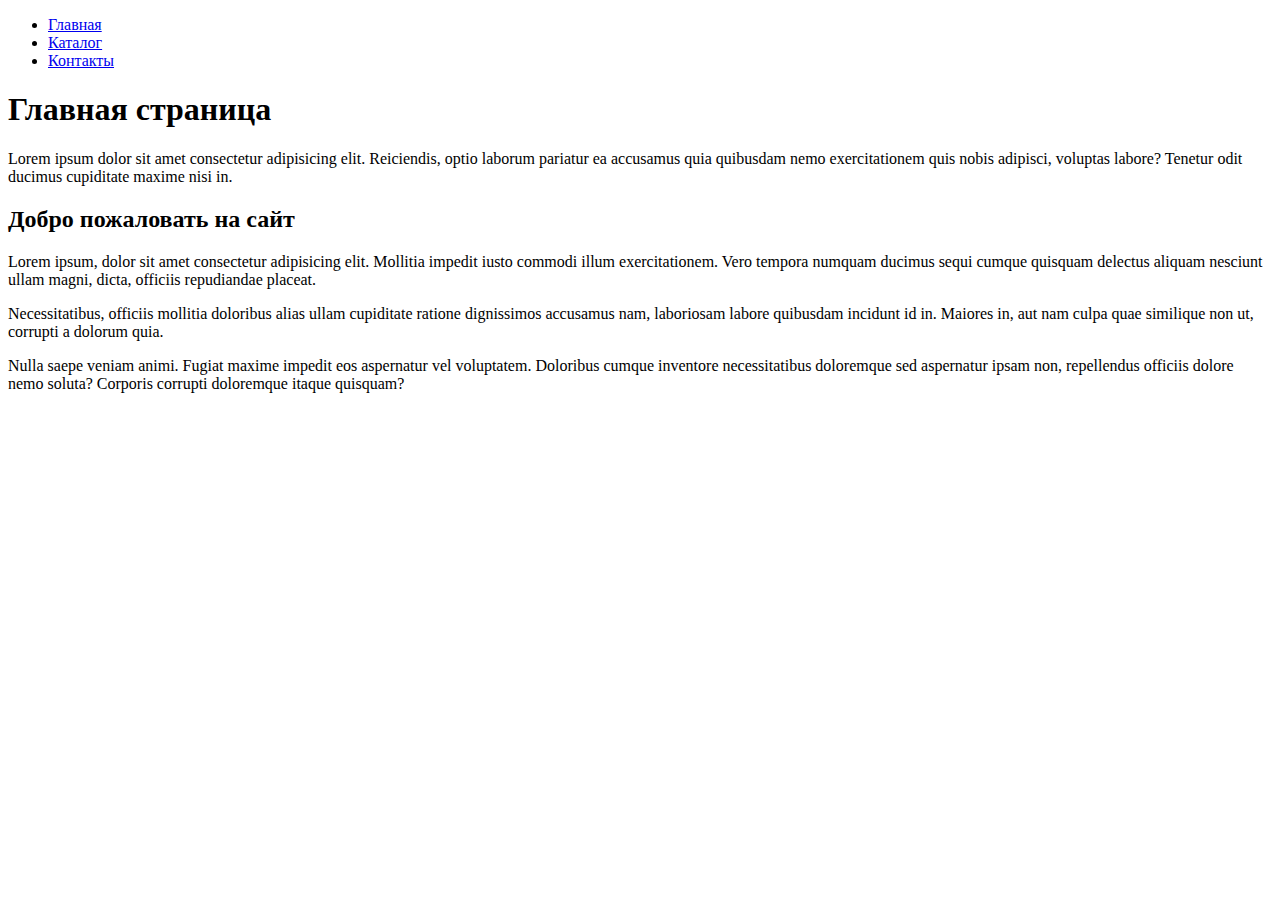
<file: task_1/index.html>
<!DOCTYPE html>
<html lang="ru">
<head>
    <meta charset="UTF-8">
    <meta http-equiv="X-UA-Compatible" content="IE=edge">
    <meta name="viewport" content="width=device-width, initial-scale=1.0">
    <title>Task_1</title>
</head>
<body>
    <ul>
        <li><a href="#">Главная</a></li>
        <li><a href="catalog/catalog.html">Каталог</a></li>
        <li><a href="#">Контакты</a></li>
    </ul>

    <h1>Главная страница</h1>

    <p>Lorem ipsum dolor sit amet consectetur adipisicing elit. Reiciendis, optio laborum pariatur ea accusamus quia quibusdam nemo exercitationem quis nobis adipisci, voluptas labore? Tenetur odit ducimus cupiditate maxime nisi in.</p>

    <h2>Добро пожаловать на сайт</h2>

    <p>Lorem ipsum, dolor sit amet consectetur adipisicing elit. Mollitia impedit iusto commodi illum exercitationem. Vero tempora numquam ducimus sequi cumque quisquam delectus aliquam nesciunt ullam magni, dicta, officiis repudiandae placeat.</p>
    <p>Necessitatibus, officiis mollitia doloribus alias ullam cupiditate ratione dignissimos accusamus nam, laboriosam labore quibusdam incidunt id in. Maiores in, aut nam culpa quae similique non ut, corrupti a dolorum quia.</p>
    <p>Nulla saepe veniam animi. Fugiat maxime impedit eos aspernatur vel voluptatem. Doloribus cumque inventore necessitatibus doloremque sed aspernatur ipsam non, repellendus officiis dolore nemo soluta? Corporis corrupti doloremque itaque quisquam?</p>

</body>
</html>
</file>
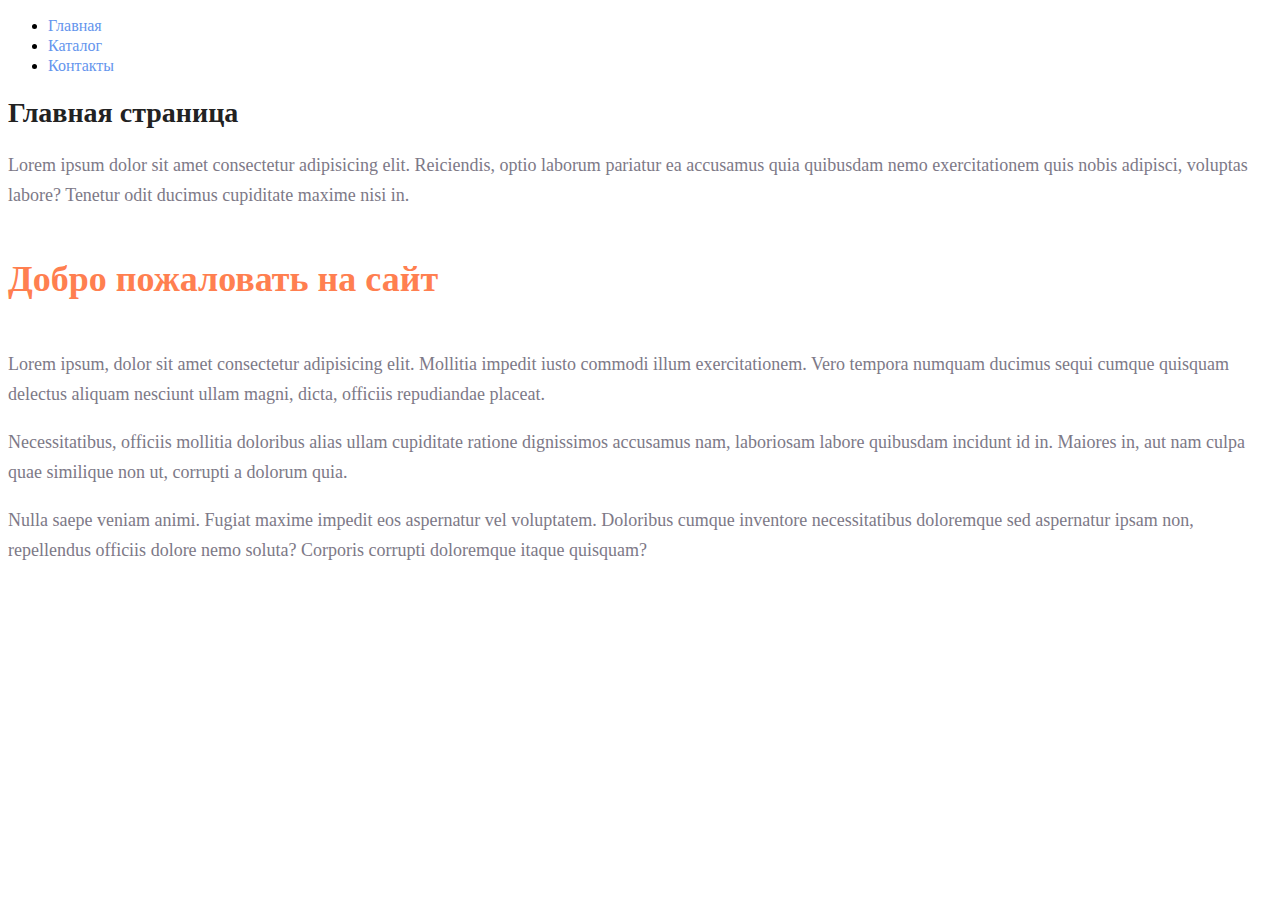
<file: task_2/index.html>
<!DOCTYPE html>
<html lang="ru">
<head>
    <meta charset="UTF-8">
    <meta http-equiv="X-UA-Compatible" content="IE=edge">
    <meta name="viewport" content="width=device-width, initial-scale=1.0">
    <title>Task_2</title>
    <link rel="stylesheet" href="css/style.css">
</head>
<body>
    <ul>
        <li><a class="menu-link" href="#">Главная</a></li>
        <li><a class="menu-link" href="catalog/catalog.html">Каталог</a></li>
        <li><a class="menu-link" href="#">Контакты</a></li>
    </ul>

    <h1 class="title">Главная страница</h1>

    <p class="text">Lorem ipsum dolor sit amet consectetur adipisicing elit. Reiciendis, optio laborum pariatur ea accusamus quia quibusdam nemo exercitationem quis nobis adipisci, voluptas labore? Tenetur odit ducimus cupiditate maxime nisi in.</p>

    <h2 class="subtitle">Добро пожаловать на сайт</h2>

    <p class="text">Lorem ipsum, dolor sit amet consectetur adipisicing elit. Mollitia impedit iusto commodi illum exercitationem. Vero tempora numquam ducimus sequi cumque quisquam delectus aliquam nesciunt ullam magni, dicta, officiis repudiandae placeat.</p>
    <p class="text">Necessitatibus, officiis mollitia doloribus alias ullam cupiditate ratione dignissimos accusamus nam, laboriosam labore quibusdam incidunt id in. Maiores in, aut nam culpa quae similique non ut, corrupti a dolorum quia.</p>
    <p class="text">Nulla saepe veniam animi. Fugiat maxime impedit eos aspernatur vel voluptatem. Doloribus cumque inventore necessitatibus doloremque sed aspernatur ipsam non, repellendus officiis dolore nemo soluta? Corporis corrupti doloremque itaque quisquam?</p>

</body>
</html>
</file>
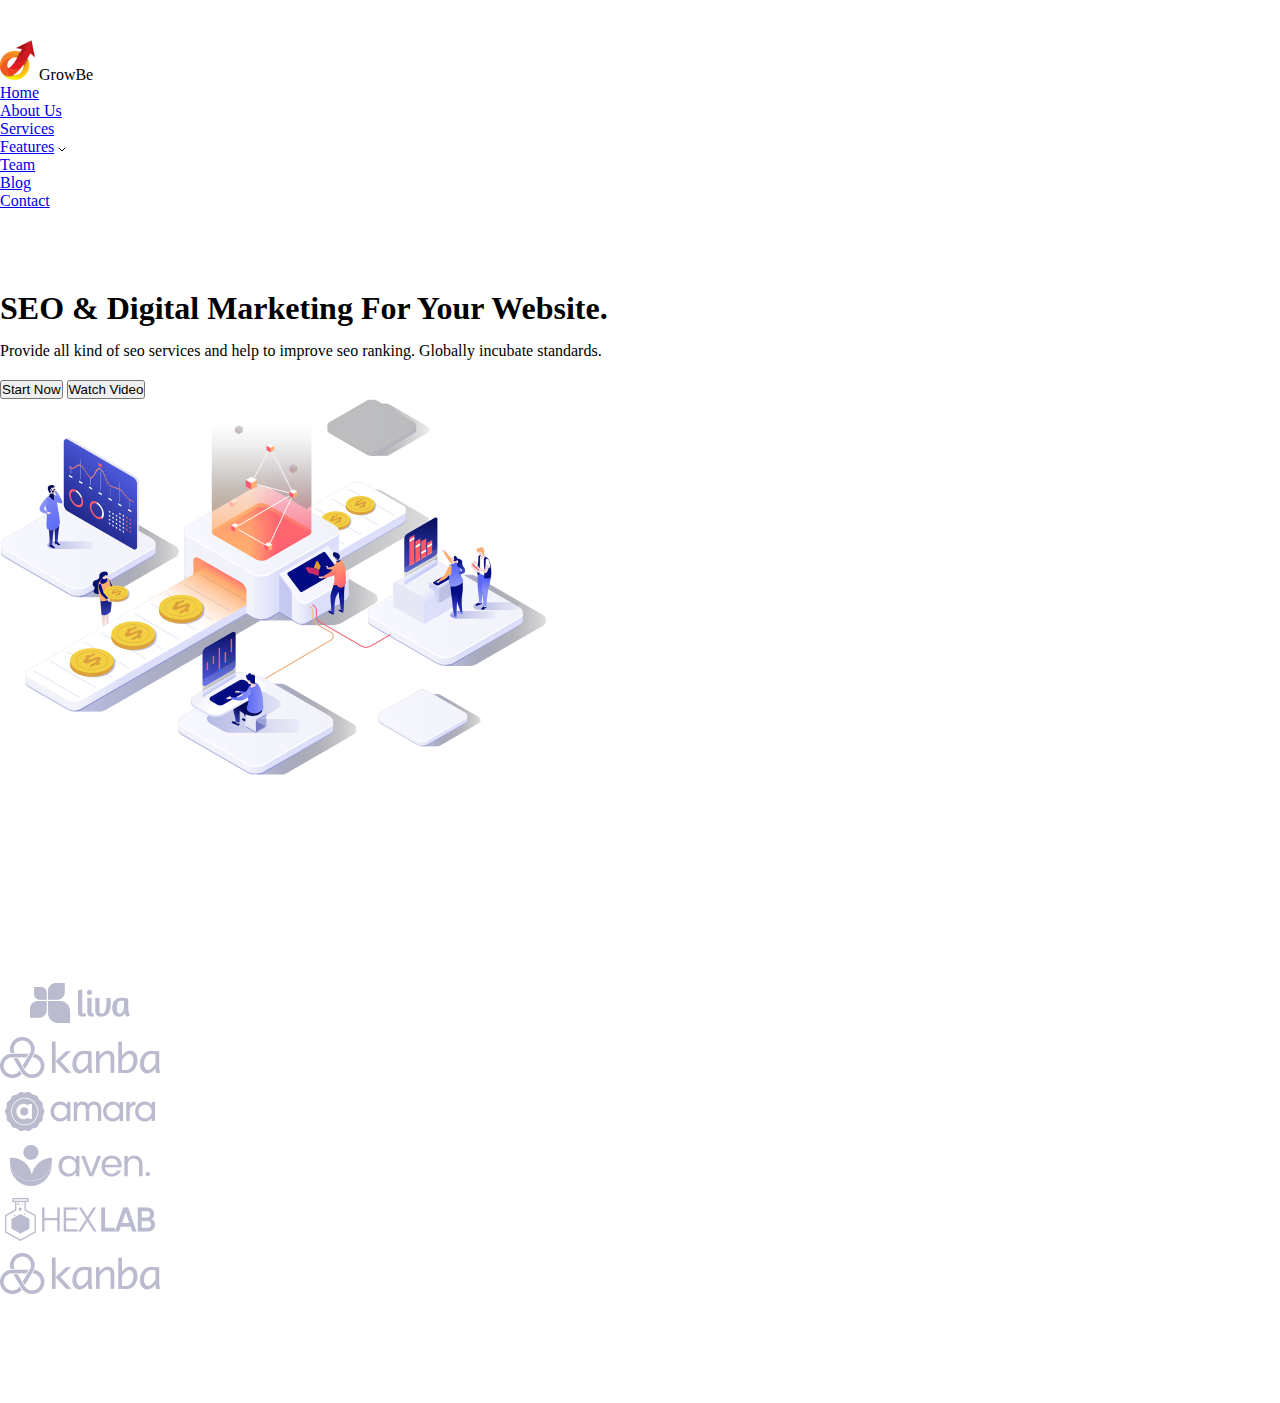
<file: task_3/index.html>
<!DOCTYPE html>
<html lang="en">

<head>
    <meta charset="UTF-8">
    <meta http-equiv="X-UA-Compatible" content="IE=edge">
    <meta name="viewport" content="width=device-width, initial-scale=1.0">
    <title>Task 3</title>
    <link rel="stylesheet" href="css/style.css">
</head>

<body>
    <header class="header">
        <div class="header__inner">
            <div class="header__logo">
                <img src="images/logo/logo.png" alt="logo">
                Grow<span>Be</span>
            </div>
            <nav class="header__menu menu">
                <ul class="menu__list">
                    <li class="menu__item">
                        <a href="#" class="menu__link">Home</a>
                    </li>
                    <li class="menu__item">
                        <a href="#" class="menu__link">About Us</a>
                    </li>
                    <li class="menu__item">
                        <a href="#" class="menu__link">Services</a>
                    </li>
                    <li class="menu__item">
                        <a href="#" class="menu__link">Features</a>
                        <img src="images/logo/arrow.svg" alt="arrow">
                    </li>
                    <li class="menu__item">
                        <a href="#" class="menu__link">Team</a>
                    </li>
                    <li class="menu__item">
                        <a href="#" class="menu__link">Blog</a>
                    </li>
                    <li class="menu__item">
                        <a href="#" class="menu__link">Contact</a>
                    </li>
                </ul>
            </nav>
        </div>

    </header>
    <main class="main">
        <section class="top">
            <div class="top__wrapper">
                <div class="top__inner">
                    <div class="top__content">
                        <h1 class="top__title">
                            SEO & Digital
                            Marketing For Your
                            Website.
                        </h1>
                        <p class="top__text">
                            Provide all kind of seo services and help to improve
                            seo ranking. Globally incubate standards.
                        </p>
                        <div class="top__buttons">
                            <button>Start Now</button>
                            <button>Watch Video</button>
                        </div>
                    </div>
                    <div class="top__img"><img src="images/top.png" alt="top img"></div>
                </div>
                <div class="top__logos logos">
                    <ul class="logos__list">
                        <li class="logos__item">
                            <a href="#" class="logos__link">
                                <img src="images/logo/1.png" alt="logos">
                            </a>
                        </li>
                        <li class="logos__item">
                            <a href="#" class="logos__link">
                                <img src="images/logo/2.png" alt="logos">
                            </a>
                        </li>
                        <li class="logos__item">
                            <a href="#" class="logos__link">
                                <img src="images/logo/3.png" alt="logos">
                            </a>
                        </li>
                        <li class="logos__item">
                            <a href="#" class="logos__link">
                                <img src="images/logo/4.png" alt="logos">
                            </a>
                        </li>
                        <li class="logos__item">
                            <a href="#" class="logos__link">
                                <img src="images/logo/5.png" alt="logos">
                            </a>
                        </li>
                        <li class="logos__item">
                            <a href="#" class="logos__link">
                                <img src="images/logo/2.png" alt="logos">
                            </a>
                        </li>
                    </ul>
                </div>
            </div>

        </section>
    </main>
</body>

</html>
</file>
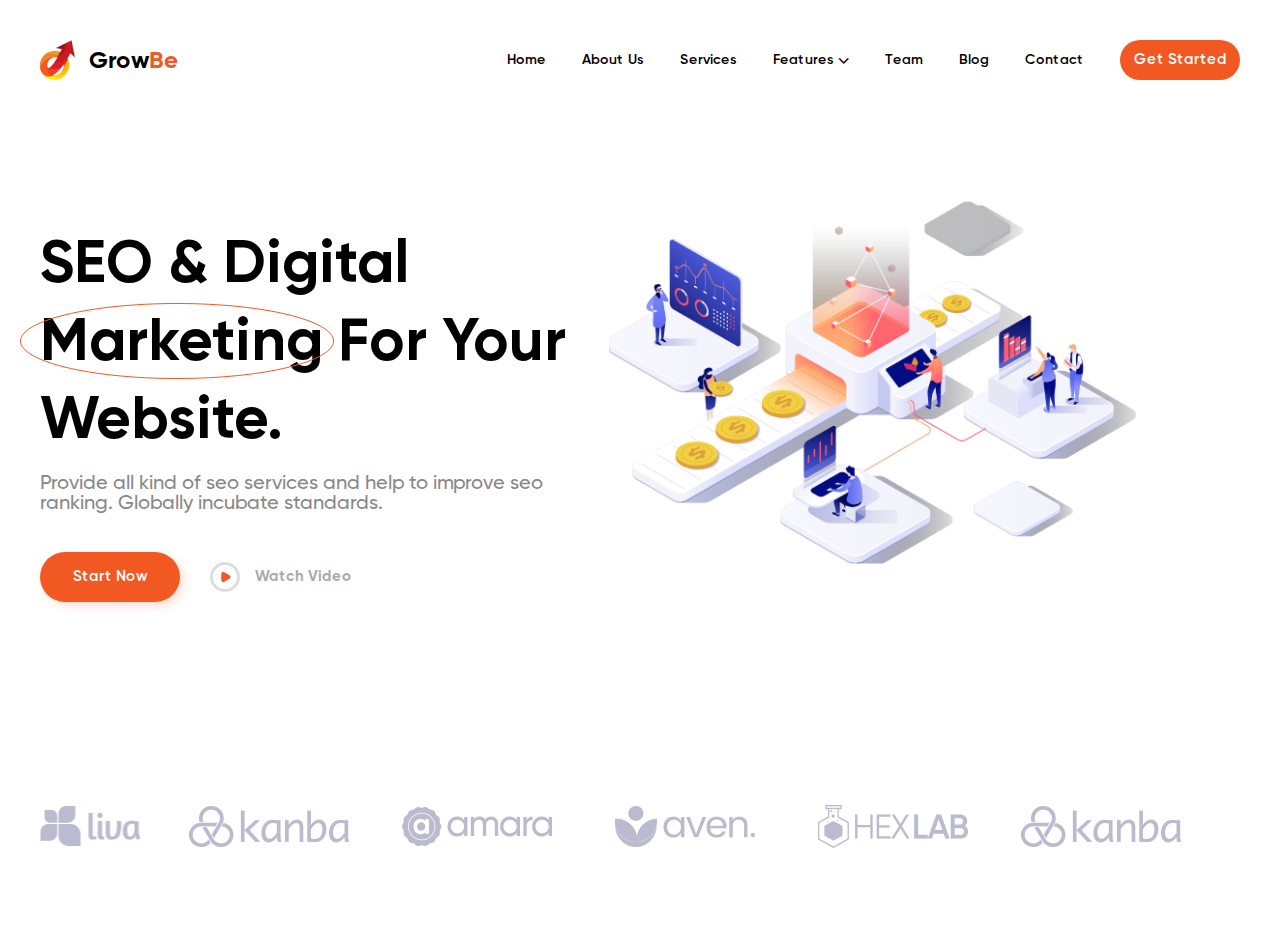
<file: task_4/index.html>
<!DOCTYPE html>
<html lang="en">

<head>
    <meta charset="UTF-8">
    <meta http-equiv="X-UA-Compatible" content="IE=edge">
    <meta name="viewport" content="width=device-width, initial-scale=1.0">
    <title>Task 4</title>
    <link rel="preload" href="fonts/Gilroy-Regular.woff" as="font">
    <link rel="preload" href="fonts/Gilroy-Medium.woff" as="font">
    <link rel="preload" href="fonts/Gilroy-SemiBold.woff" as="font">
    <link rel="preload" href="fonts/Gilroy-Bold.woff" as="font">
    <link rel="stylesheet" href="css/icon_fonts.css">
    <link rel="stylesheet" href="css/normalize.css">
    <link rel="stylesheet" href="css/style.css">
</head>

<body>
    <header class="header">
        <div class="container">
            <div class="header__inner">
                <a class="header__logo" href="#">
                    <img src="images/logo.png" alt="logo">
                    <div class="header__logo-text">
                        Grow<span>Be</span>
                    </div>
                </a>
                <nav class="header__menu menu">
                    <ul class="menu__list">
                        <li class="menu__item">
                            <a href="#" class="menu__link">Home</a>
                        </li>
                        <li class="menu__item">
                            <a href="#" class="menu__link">About Us</a>
                        </li>
                        <li class="menu__item">
                            <a href="#" class="menu__link">Services</a>
                        </li>
                        <li class="menu__item">
                            <a href="#" class="menu__link">Features <span class="menu__link icon-arrow"></span></a>

                        </li>
                        <li class="menu__item">
                            <a href="#" class="menu__link">Team</a>
                        </li>
                        <li class="menu__item">
                            <a href="#" class="menu__link">Blog</a>
                        </li>
                        <li class="menu__item">
                            <a href="#" class="menu__link">Contact</a>
                        </li>
                        <li class="menu__item">
                            <button class="menu__btn btn">Get Started</button>
                        </li>
                    </ul>
                </nav>
            </div>
        </div>
    </header>

    <main class="main">
        <section class="top">
            <div class="top__wrapper">
                <div class="container">
                    <div class="top__inner">
                        <div class="top__content">
                            <h1 class="top__title">
                                SEO & Digital
                                <span>Marketing</span> For Your
                                Website.
                            </h1>
                            <p class="top__text">
                                Provide all kind of seo services and help to improve
                                seo ranking. Globally incubate standards.
                            </p>
                            <div class="top__buttons buttons-top">
                                <button class="buttons-top__start btn">Start Now</button>
                                <button class="buttons-top__video">Watch Video</button>
                            </div>
                        </div>
                        <div class="top__img"><img src="images/top.png" alt="top img"></div>
                    </div>
                    <div class="top__brand brand">
                        <ul class="brand__list">
                            <li class="brand__item">
                                <a href="#" class="brand__link">
                                    <img src="images/1.png" alt="brand">
                                </a>
                            </li>
                            <li class="brand__item">
                                <a href="#" class="brand__link">
                                    <img src="images/2.png" alt="brand">
                                </a>
                            </li>
                            <li class="brand__item">
                                <a href="#" class="brand__link">
                                    <img src="images/3.png" alt="brand">
                                </a>
                            </li>
                            <li class="brand__item">
                                <a href="#" class="brand__link">
                                    <img src="images/4.png" alt="brand">
                                </a>
                            </li>
                            <li class="brand__item">
                                <a href="#" class="brand__link">
                                    <img src="images/5.png" alt="brand">
                                </a>
                            </li>
                            <li class="brand__item">
                                <a href="#" class="brand__link">
                                    <img src="images/2.png" alt="brand">
                                </a>
                            </li>
                        </ul>
                    </div>
                </div>
            </div>
        </section>
    </main>
</body>

</html>
</file>
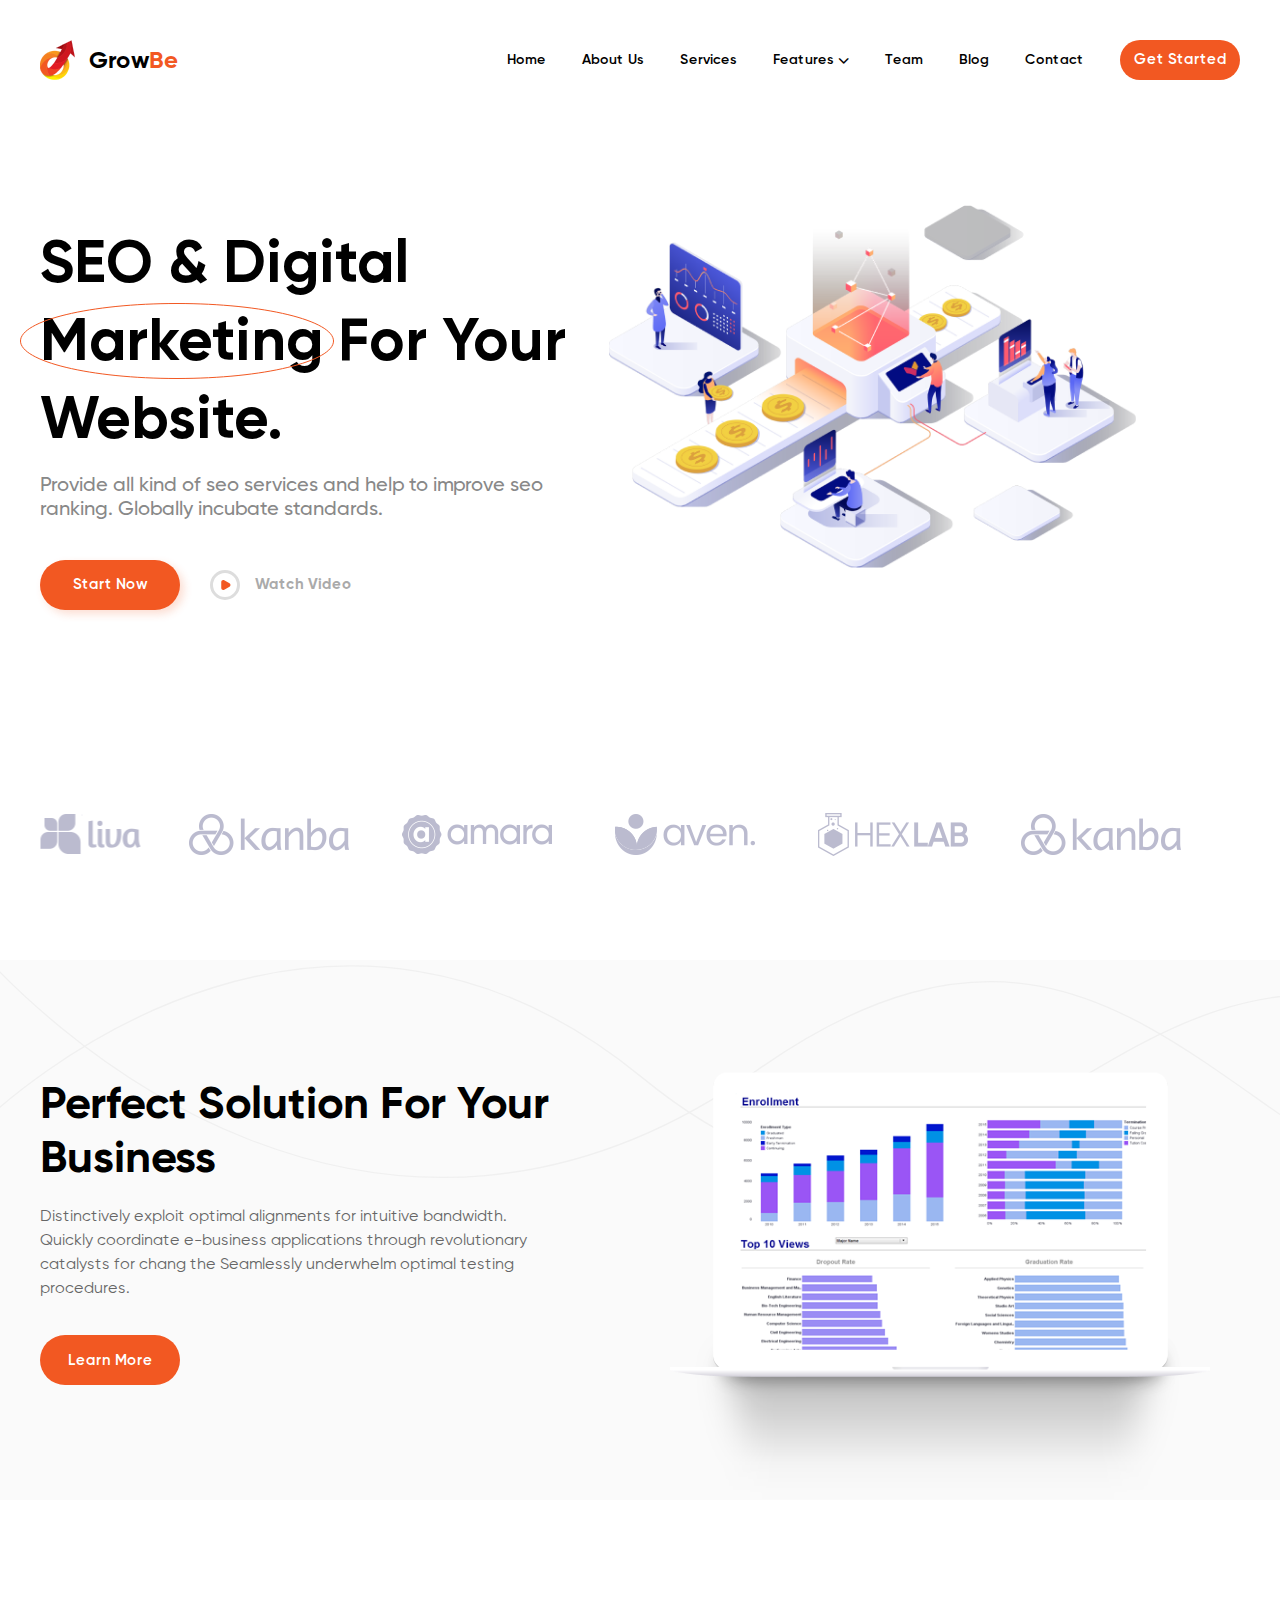
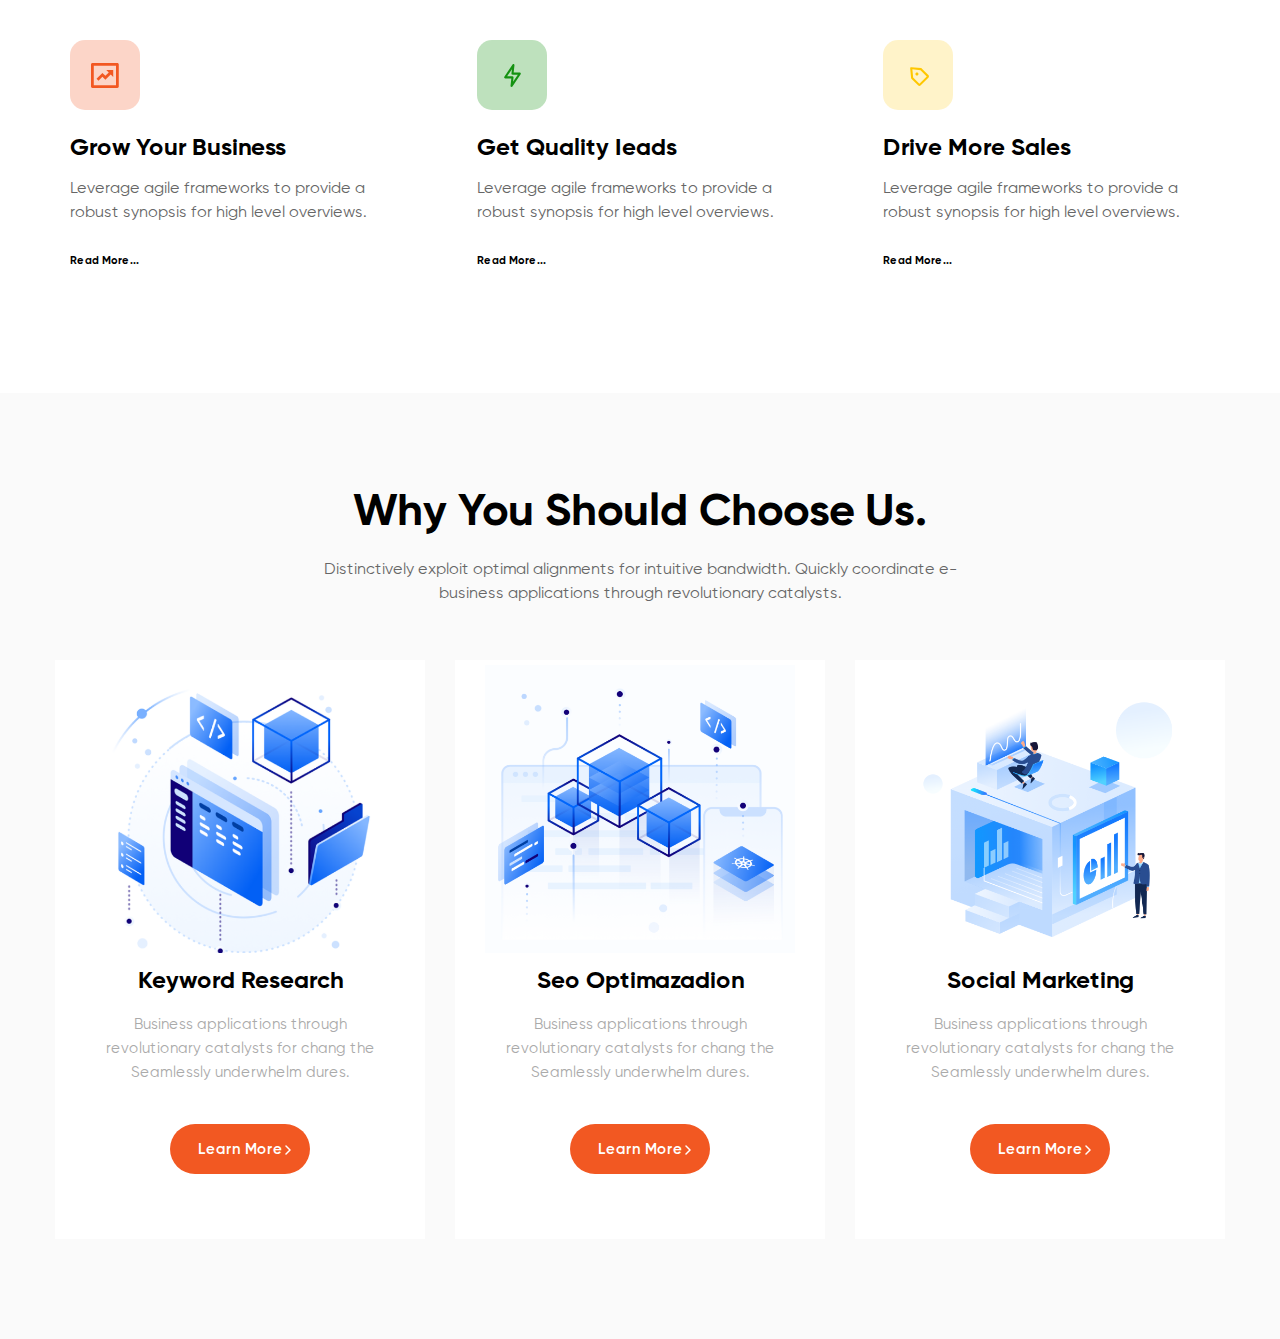
<file: task_5/index.html>
<!DOCTYPE html>
<html lang="en">

<head>
    <meta charset="UTF-8">
    <meta http-equiv="X-UA-Compatible" content="IE=edge">
    <meta name="viewport" content="width=device-width, initial-scale=1.0">
    <title>Task 4</title>
    <link rel="preload" href="fonts/Gilroy-Regular.woff" as="font">
    <link rel="preload" href="fonts/Gilroy-Medium.woff" as="font">
    <link rel="preload" href="fonts/Gilroy-SemiBold.woff" as="font">
    <link rel="preload" href="fonts/Gilroy-Bold.woff" as="font">
    <link rel="stylesheet" href="css/icon_fonts.css">
    <link rel="stylesheet" href="css/normalize.css">
    <link rel="stylesheet" href="css/style.css">
</head>

<body>
    <header class="header">
        <div class="container">
            <div class="header__inner">
                <a class="header__logo" href="#">
                    <img src="images/logo.png" alt="logo">
                    <div class="header__logo-text">
                        Grow<span>Be</span>
                    </div>
                </a>
                <nav class="header__menu menu">
                    <ul class="menu__list">
                        <li class="menu__item">
                            <a href="#" class="menu__link">Home</a>
                        </li>
                        <li class="menu__item">
                            <a href="#" class="menu__link">About Us</a>
                        </li>
                        <li class="menu__item">
                            <a href="#" class="menu__link">Services</a>
                        </li>
                        <li class="menu__item">
                            <a href="#" class="menu__link">Features <span class="menu__link icon-arrow"></span></a>

                        </li>
                        <li class="menu__item">
                            <a href="#" class="menu__link">Team</a>
                        </li>
                        <li class="menu__item">
                            <a href="#" class="menu__link">Blog</a>
                        </li>
                        <li class="menu__item">
                            <a href="#" class="menu__link">Contact</a>
                        </li>
                        <li class="menu__item">
                            <button class="menu__btn btn">Get Started</button>
                        </li>
                    </ul>
                </nav>
            </div>
        </div>
    </header>

    <main class="main">
        <section class="top">
            <div class="top__wrapper">
                <div class="container">
                    <div class="top__inner">
                        <div class="top__content">
                            <h1 class="top__title">
                                SEO & Digital
                                <span>Marketing</span> For Your
                                Website.
                            </h1>
                            <p class="top__text">
                                Provide all kind of seo services and help to improve
                                seo ranking. Globally incubate standards.
                            </p>
                            <div class="top__buttons buttons-top">
                                <button class="buttons-top__start btn">Start Now</button>
                                <button class="buttons-top__video">Watch Video</button>
                            </div>
                        </div>
                        <div class="top__img"><img src="images/top.png" alt="top img"></div>
                    </div>
                    <div class="top__brand brand">
                        <ul class="brand__list">
                            <li class="brand__item">
                                <a href="#" class="brand__link">
                                    <img src="images/1.png" alt="brand">
                                </a>
                            </li>
                            <li class="brand__item">
                                <a href="#" class="brand__link">
                                    <img src="images/2.png" alt="brand">
                                </a>
                            </li>
                            <li class="brand__item">
                                <a href="#" class="brand__link">
                                    <img src="images/3.png" alt="brand">
                                </a>
                            </li>
                            <li class="brand__item">
                                <a href="#" class="brand__link">
                                    <img src="images/4.png" alt="brand">
                                </a>
                            </li>
                            <li class="brand__item">
                                <a href="#" class="brand__link">
                                    <img src="images/5.png" alt="brand">
                                </a>
                            </li>
                            <li class="brand__item">
                                <a href="#" class="brand__link">
                                    <img src="images/2.png" alt="brand">
                                </a>
                            </li>
                        </ul>
                    </div>
                </div>
            </div>
        </section>
        <div class="offer">
            <div class="container">
                <div class="offer__inner">
                    <div class="offer__content">
                        <h2 class="offer__title title">
                            Perfect Solution For
                            Your Business</h2>
                        <p class="offer__text">Distinctively exploit optimal alignments for intuitive bandwidth. Quickly
                            coordinate e-business applications through revolutionary catalysts for
                            chang the Seamlessly underwhelm optimal testing procedures.
                        </p>
                        <a class="offer__link btn" href="#">Learn More</a>
                    </div>
                    <div class="offer__img"><img src="images/offer/macbook.png" alt="macbook"></div>
                </div>
            </div>
        </div>
        <div class="benefit">
            <div class="container">
                <div class="benefit__content content-benefit">
                    <div class="content-benefit__item content-benefit__item--red">
                        <a class="content-benefit__item-link" href="#">
                            <h3 class="content-benefit__title">Grow Your Business</h3>
                        </a>
                        <p class="content-benefit__text">Leverage agile frameworks to provide a robust synopsis for high
                            level overviews.</p>
                        <a href="#" class="content-benefit__link">Read More...</a>
                    </div>
                    <div class="content-benefit__item content-benefit__item--green">
                        <a class="content-benefit__item-link" href="#">
                            <h3 class="content-benefit__title">Get Quality Ieads</h3>
                        </a>
                        <p class="content-benefit__text">Leverage agile frameworks to provide a robust synopsis for
                            high
                            level overviews.</p>
                        <a href="#" class="content-benefit__link">Read More...</a>
                    </div>
                    <div class="content-benefit__item content-benefit__item--orange">
                        <a class="content-benefit__item-link" href="#">
                            <h3 class="content-benefit__title">Drive More Sales</h3>
                        </a>
                        <p class="content-benefit__text">Leverage agile frameworks to provide a robust synopsis for
                            high
                            level overviews.</p>
                        <a href="#" class="content-benefit__link">Read More...</a>
                    </div>
                </div>
            </div>
        </div>
        <section class="advantage">
            <div class="container">
                <h3 class="advantage__title title">Why You Should Choose Us.</h3>
                <p class="advantage__text">Distinctively exploit optimal alignments for intuitive bandwidth. Quickly
                    coordinate e-business
                    applications through revolutionary catalysts.</p>
                <div class="advantage__content content-advantage">
                    <div class="content-advantage__item">
                        <div class="content-advantage__img"><img src="images/advantage/01.png" alt="advantage-img">
                        </div>
                        <h4 class="content-advantage__title">Keyword Research</h4>
                        <p class="content-advantage__text">Business applications through revolutionary catalysts for
                            chang the Seamlessly underwhelm dures.</p>
                        <a href="#" class="content-advantage__link btn">Learn More</a>
                    </div>
                    <div class="content-advantage__item">
                        <div class="content-advantage__img"><img src="images/advantage/02.png" alt="advantage-img">
                        </div>
                        <h4 class="content-advantage__title">Seo Optimazadion</h4>
                        <p class="content-advantage__text">Business applications through revolutionary catalysts for
                            chang the Seamlessly underwhelm dures.</p>
                        <a href="#" class="content-advantage__link btn">Learn More</a>
                    </div>
                    <div class="content-advantage__item">
                        <div class="content-advantage__img"><img src="images/advantage/03.png" alt="advantage-img">
                        </div>
                        <h4 class="content-advantage__title">Social Marketing</h4>
                        <p class="content-advantage__text">Business applications through revolutionary catalysts for
                            chang the Seamlessly underwhelm dures.</p>
                        <a href="#" class="content-advantage__link btn">Learn More</a>
                    </div>
                </div>
            </div>
        </section>
    </main>
</body>

</html>
</file>
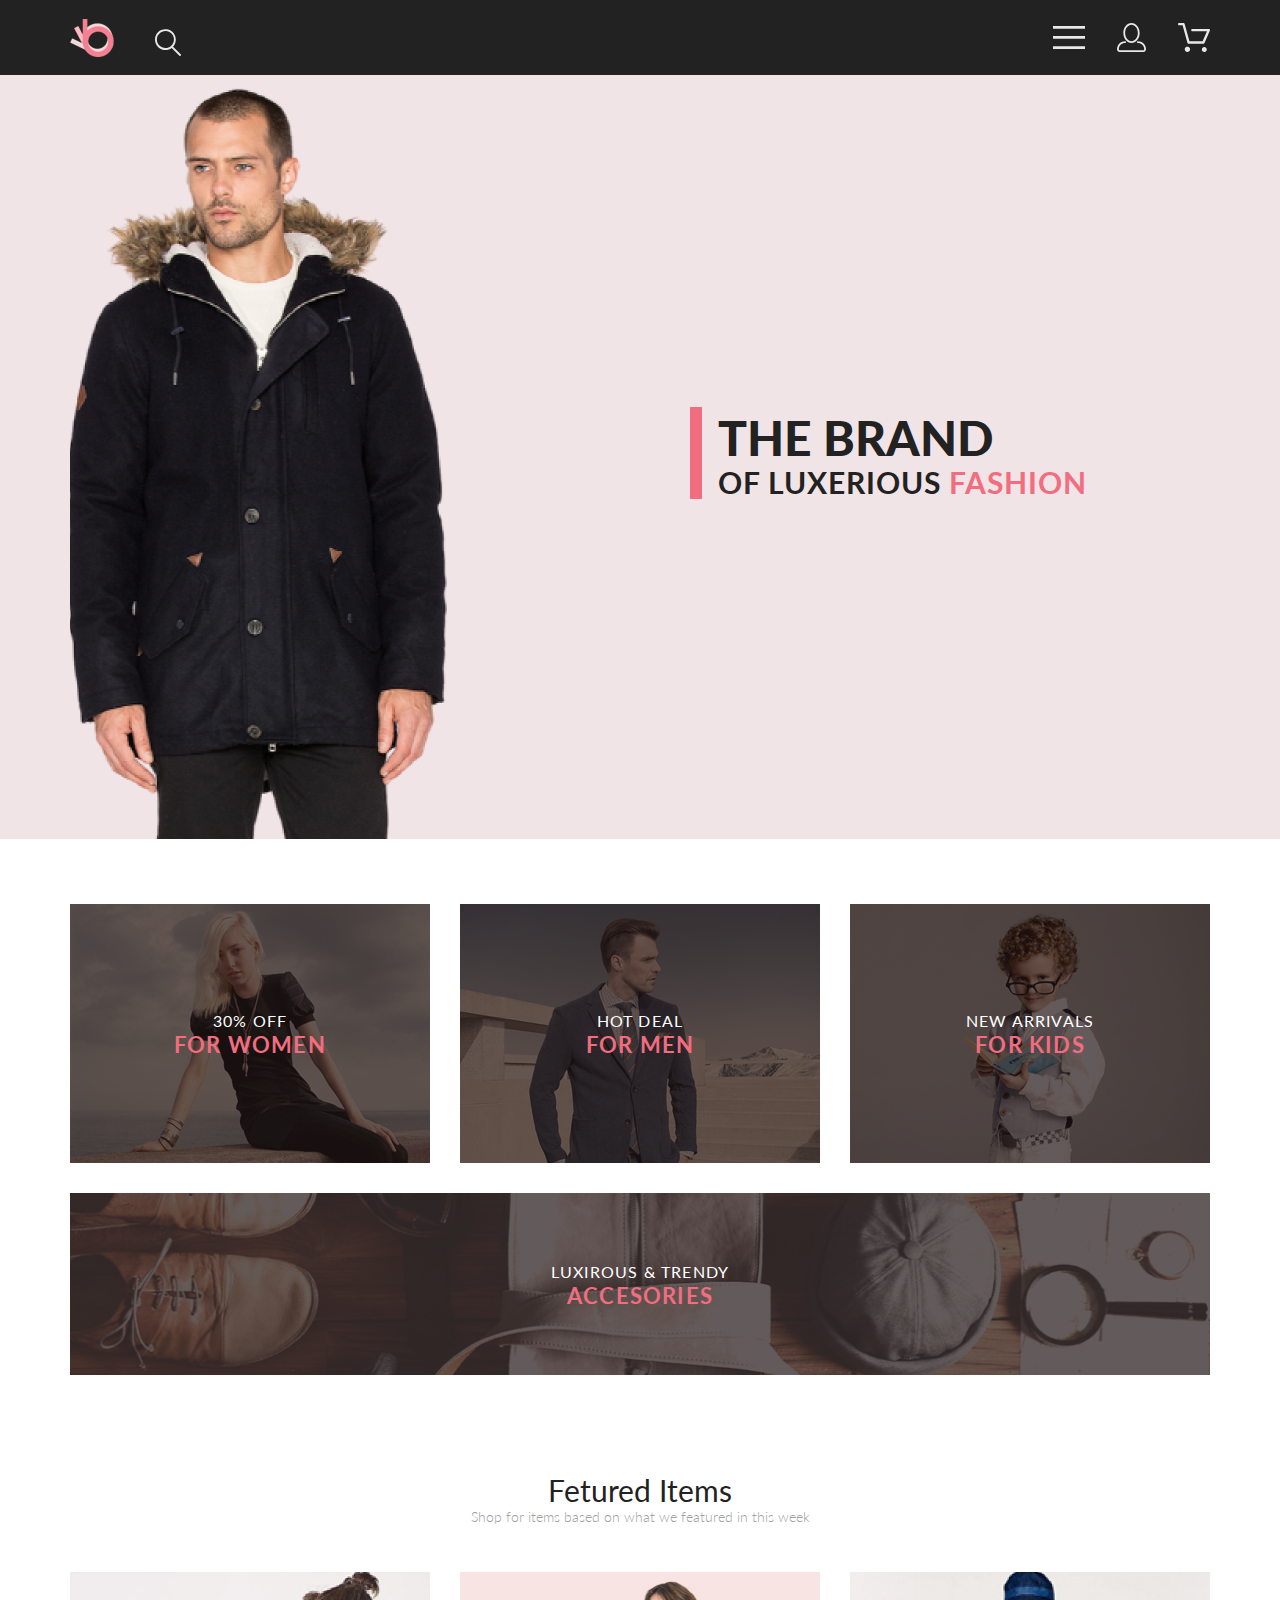
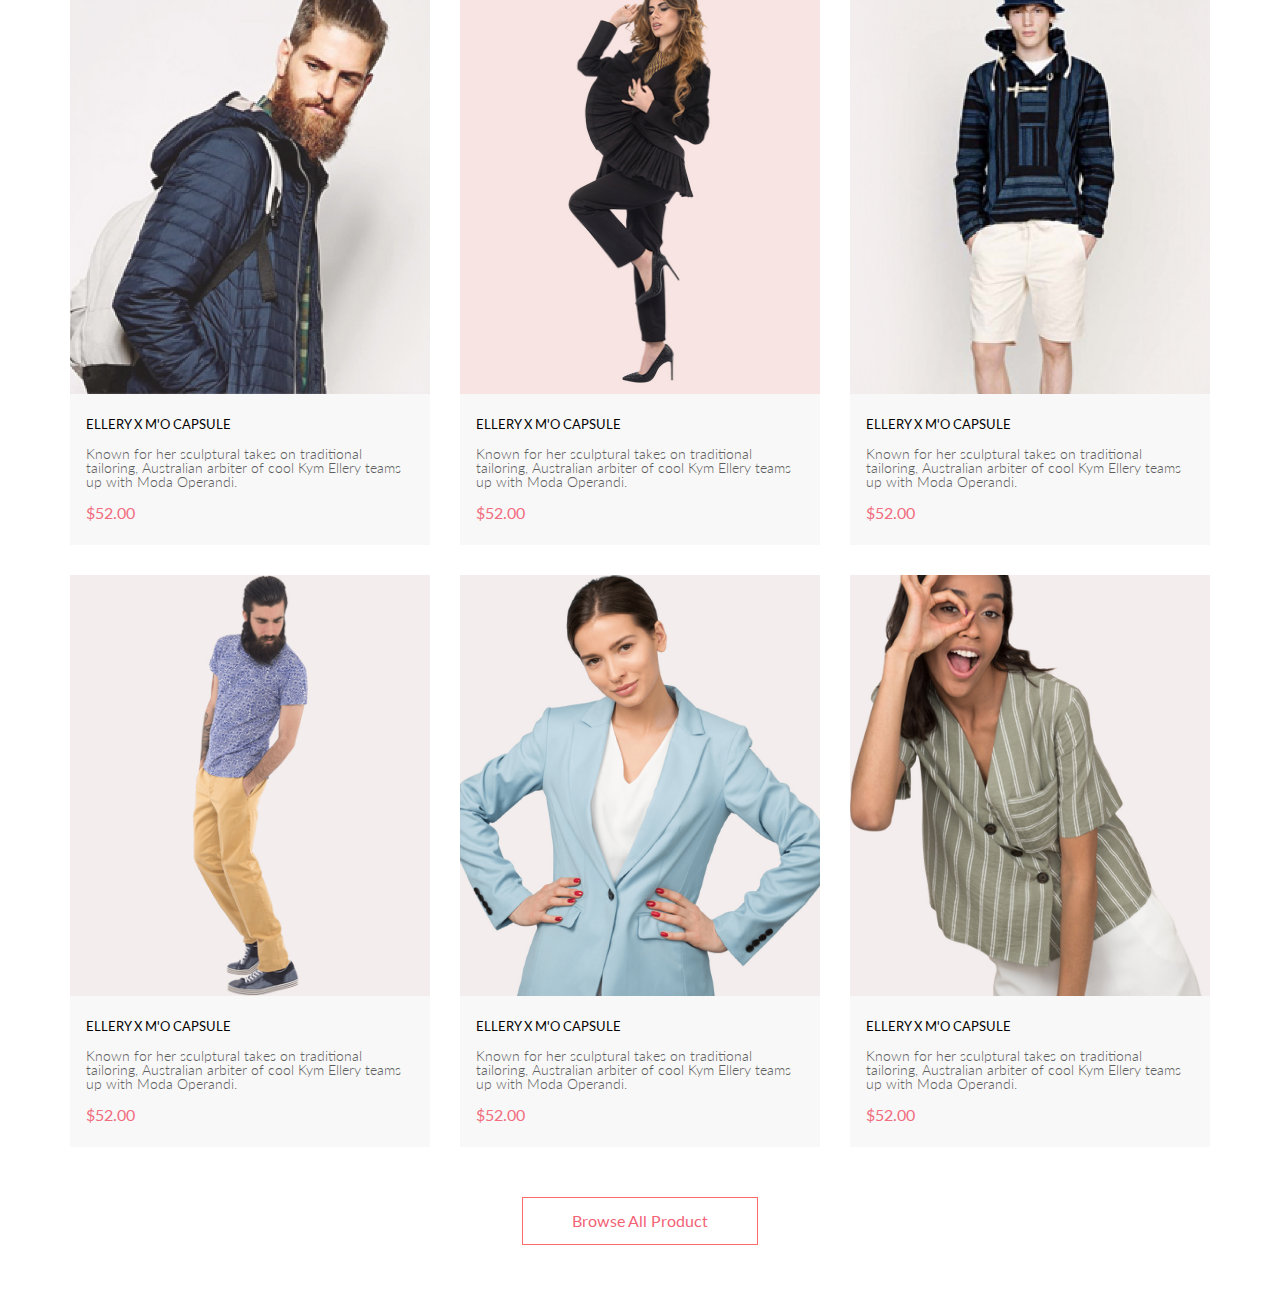
<file: task_6/index.html>
<!DOCTYPE html>
<html lang="en">

<head>
    <meta charset="UTF-8">
    <meta http-equiv="X-UA-Compatible" content="IE=edge">
    <meta name="viewport" content="width=device-width, initial-scale=1.0">
    <title>Task 6</title>
    <link rel="stylesheet" href="css/normalize.css">
    <link rel="stylesheet" href="css/style.css">
</head>

<body>
    <header class="header">
        <div class="container header__inner">
            <div class="header__left">
                <a href="#"><img src="img/header/logo.png" alt="logo"></a>
                <a href="#"><img src="img/header/search.svg" alt="search"></a>
            </div>
            <div class="header__right">
                <a href="#"><img src="img/header/menu.svg" alt="menu"></a>
                <a href="#"><img src="img/header/reg.svg" alt="registration"></a>
                <a href="#"><img src="img/header/cart.svg" alt="cart"></a>
            </div>
        </div>
    </header>
    <main class="main">
        <section class="brand">
            <div class="container brand__inner">
                <div class="brand__img">
                    <img src="img/brand/promo.png" alt="promo-brand">
                </div>
                <h1 class="brand__title">
                    THE BRAND<br>
                    <span class="small_font-size">OF LUXERIOUS <span class="color-secondary">FASHION</span>
                    </span>
                </h1>
            </div>
        </section>
        <div class="categories">
            <div class="container categories__items grid">
                <a href="#" class="categories__item-link">
                    <img src="img/categories/01.jpg" alt="for women">
                    <div class="categories__text">
                        <span>30% OFF</span>
                        <h3 class="categories__title">
                            FOR WOMEN</h3>
                    </div>
                </a>
                <a href="#" class="categories__item-link">
                    <img src="img/categories/02.jpg" alt="for men">
                    <div class="categories__text">
                        <span> HOT DEAL</span>
                        <h3 class="categories__title">
                            FOR MEN</h3>
                    </div>
                </a>
                <a href="#" class="categories__item-link">
                    <img src="img/categories/03.jpg" alt="for kids">
                    <div class="categories__text">
                        <span>NEW ARRIVALS</span>
                        <h3 class="categories__title">
                            FOR KIDS</h3>
                    </div>
                </a>
                <a href="#" class="categories__item-link">
                    <img src="img/categories/04.jpg" alt="accesories">
                    <div class="categories__text">
                        <span>LUXIROUS & TRENDY</span>
                        <h3 class="categories__title">
                            ACCESORIES</h3>
                    </div>
                </a>
            </div>
        </div>
        <section class="fetured-items">
            <div class="container fetured-items__inner">
                <h2 class="fetured-items__title">Fetured Items</h2>
                <div class="fetured-items__subtitle">Shop for items based on what we featured in this week</div>
                <div class="fetured-items__cards grid">
                    <div class="fetured-items__cards-item item-card">
                        <div class="item-card__img"><img src="img/fetured-items/01.jpg" alt="card"><button
                                class="item-card__btn">Add to Cart</button></div>
                        <div class="item-card__content">
                            <h4 class="item-card__title">ELLERY X M'O CAPSULE</h4>
                            <p class="item-card__text">Known for her sculptural takes on traditional tailoring,
                                Australian arbiter of cool Kym Ellery teams up with Moda Operandi.</p>
                            <span class="item-card__price">$52.00</span>
                        </div>
                    </div>
                    <div class="fetured-items__cards-item item-card">
                        <div class="item-card__img"><img src="img/fetured-items/02.jpg" alt="card"><button
                                class="item-card__btn">Add to Cart</button></div>
                        <div class="item-card__content">
                            <h4 class="item-card__title">ELLERY X M'O CAPSULE</h4>
                            <p class="item-card__text">Known for her sculptural takes on traditional tailoring,
                                Australian arbiter of cool Kym Ellery teams up with Moda Operandi.</p>
                            <span class="item-card__price">$52.00</span>
                        </div>
                    </div>
                    <div class="fetured-items__cards-item item-card">
                        <div class="item-card__img"><img src="img/fetured-items/03.jpg" alt="card"><button
                                class="item-card__btn">Add to Cart</button></div>
                        <div class="item-card__content">
                            <h4 class="item-card__title">ELLERY X M'O CAPSULE</h4>
                            <p class="item-card__text">Known for her sculptural takes on traditional tailoring,
                                Australian arbiter of cool Kym Ellery teams up with Moda Operandi.</p>
                            <span class="item-card__price">$52.00</span>
                        </div>
                    </div>
                    <div class="fetured-items__cards-item item-card">
                        <div class="item-card__img"><img src="img/fetured-items/04.jpg" alt="card"><button
                                class="item-card__btn">Add to Cart</button></div>
                        <div class="item-card__content">
                            <h4 class="item-card__title">ELLERY X M'O CAPSULE</h4>
                            <p class="item-card__text">Known for her sculptural takes on traditional tailoring,
                                Australian arbiter of cool Kym Ellery teams up with Moda Operandi.</p>
                            <span class="item-card__price">$52.00</span>
                        </div>
                    </div>
                    <div class="fetured-items__cards-item item-card">
                        <div class="item-card__img"><img src="img/fetured-items/05.jpg" alt="card"><button
                                class="item-card__btn">Add to Cart</button></div>
                        <div class="item-card__content">
                            <h4 class="item-card__title">ELLERY X M'O CAPSULE</h4>
                            <p class="item-card__text">Known for her sculptural takes on traditional tailoring,
                                Australian arbiter of cool Kym Ellery teams up with Moda Operandi.</p>
                            <span class="item-card__price">$52.00</span>
                        </div>
                    </div>
                    <div class="fetured-items__cards-item item-card">
                        <div class="item-card__img"><img src="img/fetured-items/06.jpg" alt="card"><button
                                class="item-card__btn">Add to Cart</button></div>
                        <div class="item-card__content">
                            <h4 class="item-card__title">ELLERY X M'O CAPSULE</h4>
                            <p class="item-card__text">Known for her sculptural takes on traditional tailoring,
                                Australian arbiter of cool Kym Ellery teams up with Moda Operandi.</p>
                            <span class="item-card__price">$52.00</span>
                        </div>
                    </div>
                </div>
                <button class="fetured-items__btn">Browse All Product</button>
            </div>
        </section>
    </main>
</body>

</html>
</file>
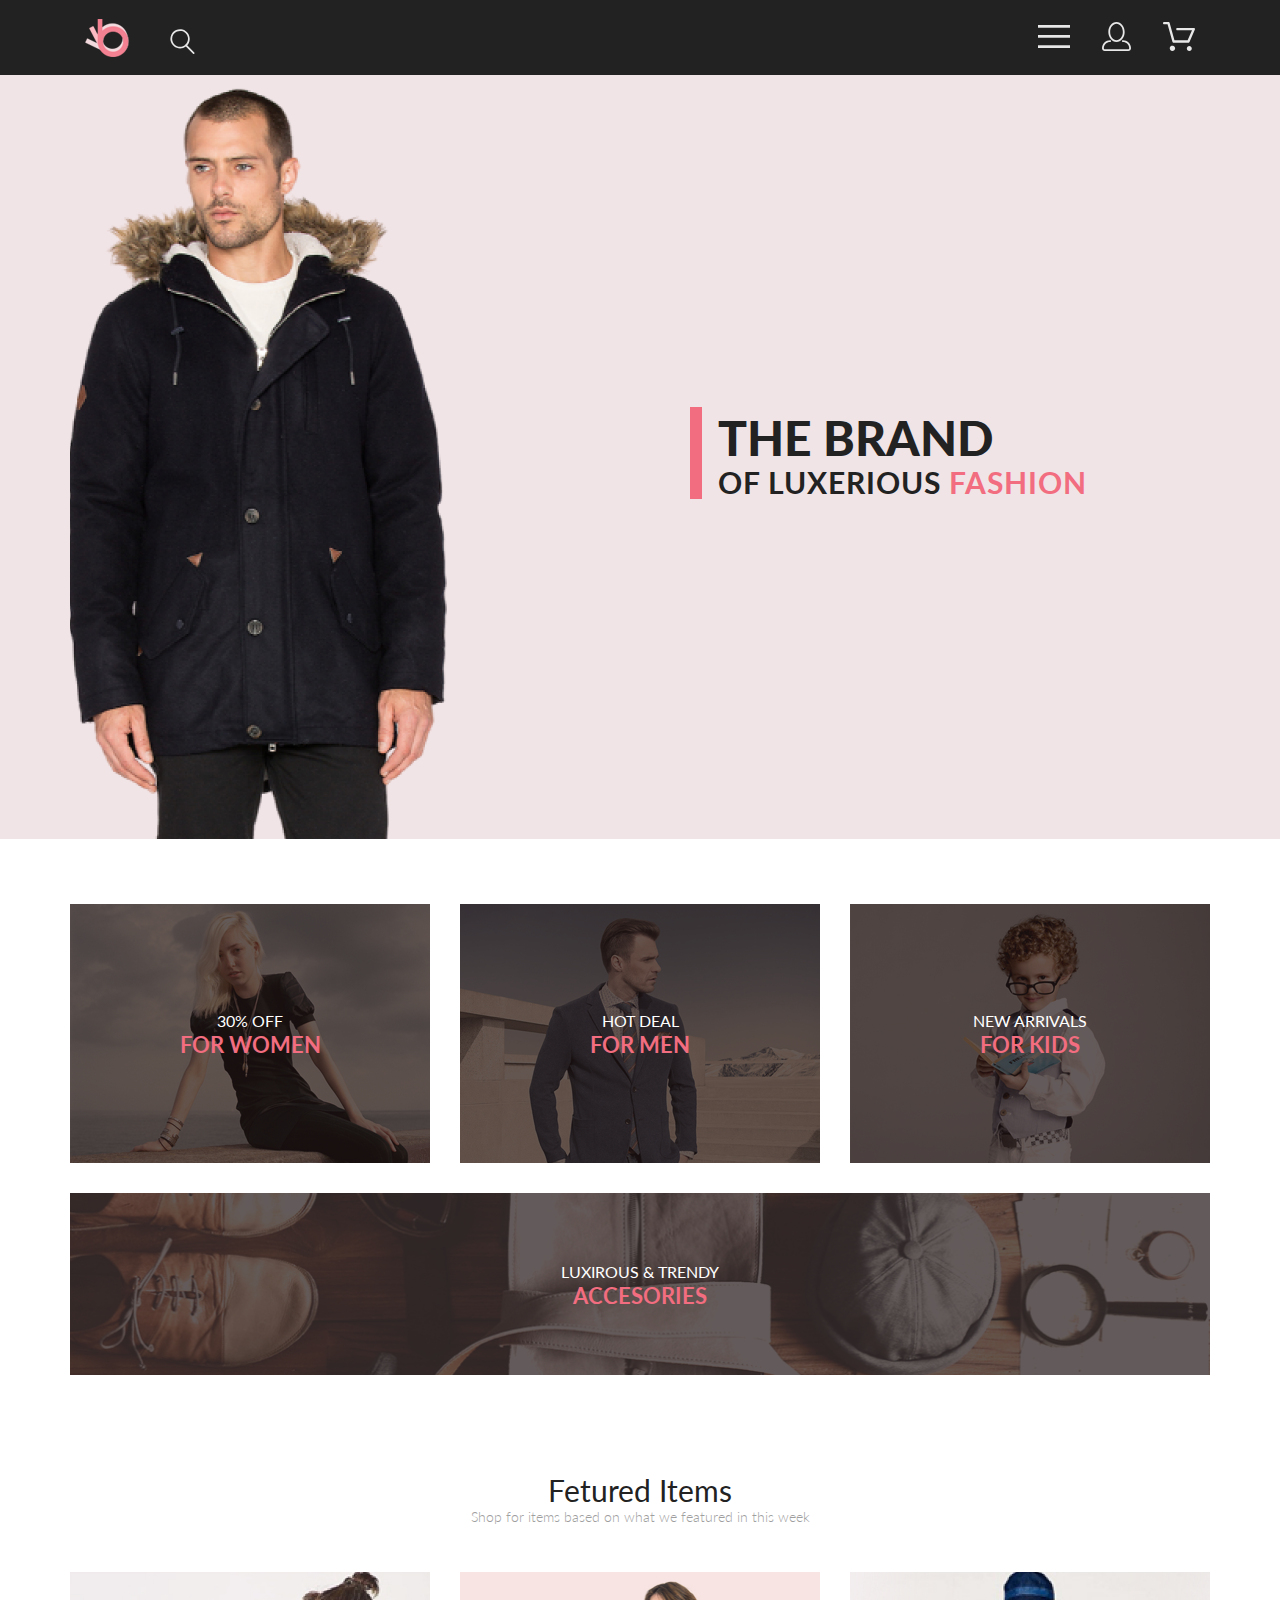
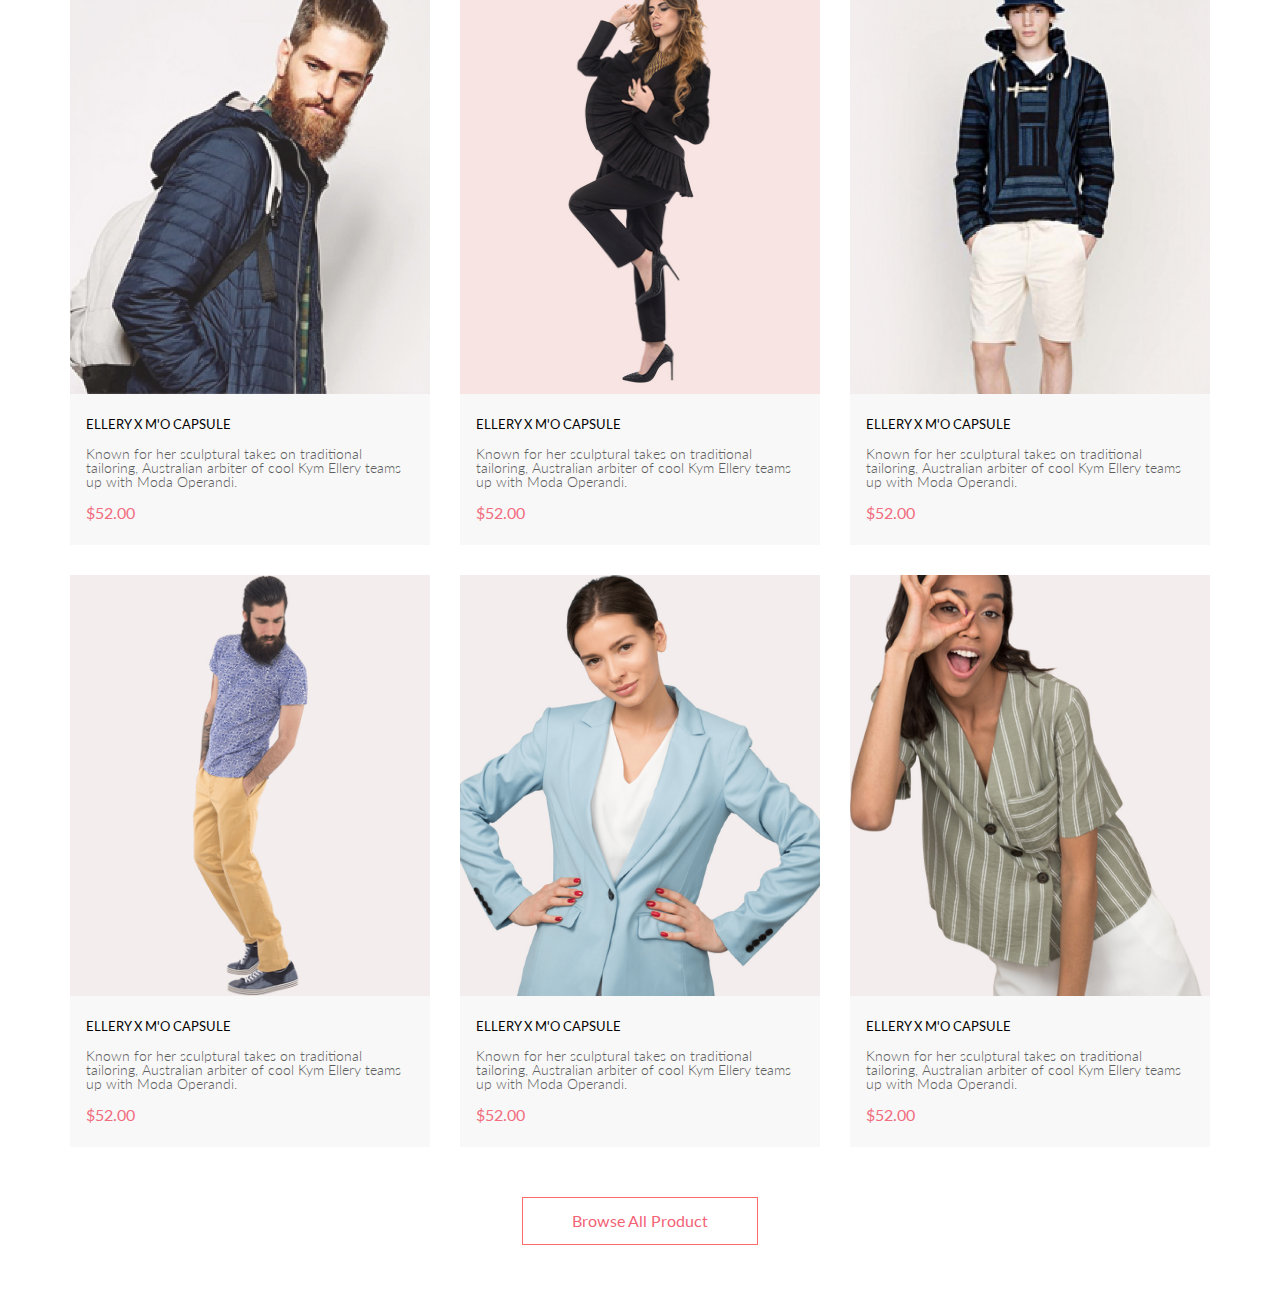
<file: task_7/index.html>
<!DOCTYPE html>
<html lang="en">

<head>
    <meta charset="UTF-8">
    <meta http-equiv="X-UA-Compatible" content="IE=edge">
    <meta name="viewport" content="width=device-width, initial-scale=1.0">
    <title>Task 6</title>
    <link rel="stylesheet" href="css/normalize.css">
    <link rel="stylesheet" href="css/fonts.css">
    <link rel="stylesheet" href="css/style.css">
</head>

<body>

    <header class="header">
        <div class="container header__inner">
            <div class="header__left">
                <a href="#"><img src="img/header/logo.png" alt="logo"></a>
                <a href="#">
                    <svg class="icon" width="26" height="26">
                        <use xlink:href="img/sprite.svg#search"></use>
                    </svg>
                </a>
            </div>
            <div class="header__right">
                <a href="#">
                    <svg class="icon" width="32" height="23">
                        <use xlink:href="img/sprite.svg#menu"></use>
                    </svg>
                </a>
                <a href="#">
                    <svg class="icon" width="29" height="29">
                        <use xlink:href="img/sprite.svg#reg"></use>
                    </svg>
                </a>
                <a href="#">
                    <svg class="icon" width="32" height="29">
                        <use xlink:href="img/sprite.svg#cart"></use>
                    </svg>
                </a>
            </div>
        </div>
    </header>
    <main class="main">
        <section class="brand">
            <div class="container brand__inner">
                <div class="brand__img">
                    <img src="img/brand/promo.png" alt="promo-brand">
                </div>
                <h1 class="brand__title">
                    THE BRAND<br>
                    <span class="small_font-size">OF LUXERIOUS <span class="color-secondary">FASHION</span>
                    </span>

                </h1>
            </div>
        </section>
        <div class="categories">
            <div class="container categories__items grid">
                <a href="#" class="categories__item-link">
                    <img src="img/categories/01.jpg" alt="for women">
                    <div class="categories__text">
                        <span>30% OFF</span>
                        <h3 class="categories__title">
                            FOR WOMEN</h3>
                    </div>
                </a>
                <a href="#" class="categories__item-link">
                    <img src="img/categories/02.jpg" alt="for men">
                    <div class="categories__text">
                        <span> HOT DEAL</span>
                        <h3 class="categories__title">
                            FOR MEN</h3>
                    </div>
                </a>
                <a href="#" class="categories__item-link">
                    <img src="img/categories/03.jpg" alt="for kids">
                    <div class="categories__text">
                        <span>NEW ARRIVALS</span>
                        <h3 class="categories__title">
                            FOR KIDS</h3>
                    </div>
                </a>
                <a href="#" class="categories__item-link">
                    <img src="img/categories/04.jpg" alt="accesories">
                    <div class="categories__text">
                        <span>LUXIROUS & TRENDY</span>
                        <h3 class="categories__title">
                            ACCESORIES</h3>
                    </div>
                </a>
            </div>
        </div>
        <section class="fetured-items">
            <div class="container fetured-items__inner">
                <h2 class="fetured-items__title">Fetured Items</h2>
                <div class="fetured-items__subtitle">Shop for items based on what we featured in this week</div>
                <div class="fetured-items__cards grid">
                    <div class="fetured-items__cards-item item-card">
                        <div class="item-card__img"><img src="img/fetured-items/01.jpg" alt="card"><button
                                class="item-card__btn "><span class="icon-card"></span> Add to
                                Cart</button></div>
                        <div class="item-card__content">
                            <h4 class="item-card__title">ELLERY X M'O CAPSULE</h4>
                            <p class="item-card__text">Known for her sculptural takes on traditional tailoring,
                                Australian arbiter of cool Kym Ellery teams up with Moda Operandi.</p>
                            <span class="item-card__price">$52.00</span>
                        </div>
                    </div>
                    <div class="fetured-items__cards-item item-card">
                        <div class="item-card__img"><img src="img/fetured-items/02.jpg" alt="card"><button
                                class="item-card__btn"><span class="icon-card"></span> Add to Cart</button></div>
                        <div class="item-card__content">
                            <h4 class="item-card__title">ELLERY X M'O CAPSULE</h4>
                            <p class="item-card__text">Known for her sculptural takes on traditional tailoring,
                                Australian arbiter of cool Kym Ellery teams up with Moda Operandi.</p>
                            <span class="item-card__price">$52.00</span>
                        </div>
                    </div>
                    <div class="fetured-items__cards-item item-card">
                        <div class="item-card__img"><img src="img/fetured-items/03.jpg" alt="card"><button
                                class="item-card__btn"><span class="icon-card"></span> Add to Cart</button></div>
                        <div class="item-card__content">
                            <h4 class="item-card__title">ELLERY X M'O CAPSULE</h4>
                            <p class="item-card__text">Known for her sculptural takes on traditional tailoring,
                                Australian arbiter of cool Kym Ellery teams up with Moda Operandi.</p>
                            <span class="item-card__price">$52.00</span>
                        </div>
                    </div>
                    <div class="fetured-items__cards-item item-card">
                        <div class="item-card__img"><img src="img/fetured-items/04.jpg" alt="card"><button
                                class="item-card__btn"><span class="icon-card"></span> Add to Cart</button></div>
                        <div class="item-card__content">
                            <h4 class="item-card__title">ELLERY X M'O CAPSULE</h4>
                            <p class="item-card__text">Known for her sculptural takes on traditional tailoring,
                                Australian arbiter of cool Kym Ellery teams up with Moda Operandi.</p>
                            <span class="item-card__price">$52.00</span>
                        </div>
                    </div>
                    <div class="fetured-items__cards-item item-card">
                        <div class="item-card__img"><img src="img/fetured-items/05.jpg" alt="card"><button
                                class="item-card__btn"><span class="icon-card"></span> Add to Cart</button></div>
                        <div class="item-card__content">
                            <h4 class="item-card__title">ELLERY X M'O CAPSULE</h4>
                            <p class="item-card__text">Known for her sculptural takes on traditional tailoring,
                                Australian arbiter of cool Kym Ellery teams up with Moda Operandi.</p>
                            <span class="item-card__price">$52.00</span>
                        </div>
                    </div>
                    <div class="fetured-items__cards-item item-card">
                        <div class="item-card__img"><img src="img/fetured-items/06.jpg" alt="card"><button
                                class="item-card__btn"><span class="icon-card"></span> Add to Cart</button></div>
                        <div class="item-card__content">
                            <h4 class="item-card__title">ELLERY X M'O CAPSULE</h4>
                            <p class="item-card__text">Known for her sculptural takes on traditional tailoring,
                                Australian arbiter of cool Kym Ellery teams up with Moda Operandi.</p>
                            <span class="item-card__price">$52.00</span>
                        </div>
                    </div>
                </div>
                <button class="fetured-items__btn">Browse All Product</button>
            </div>
        </section>
    </main>
</body>

</html>
</file>
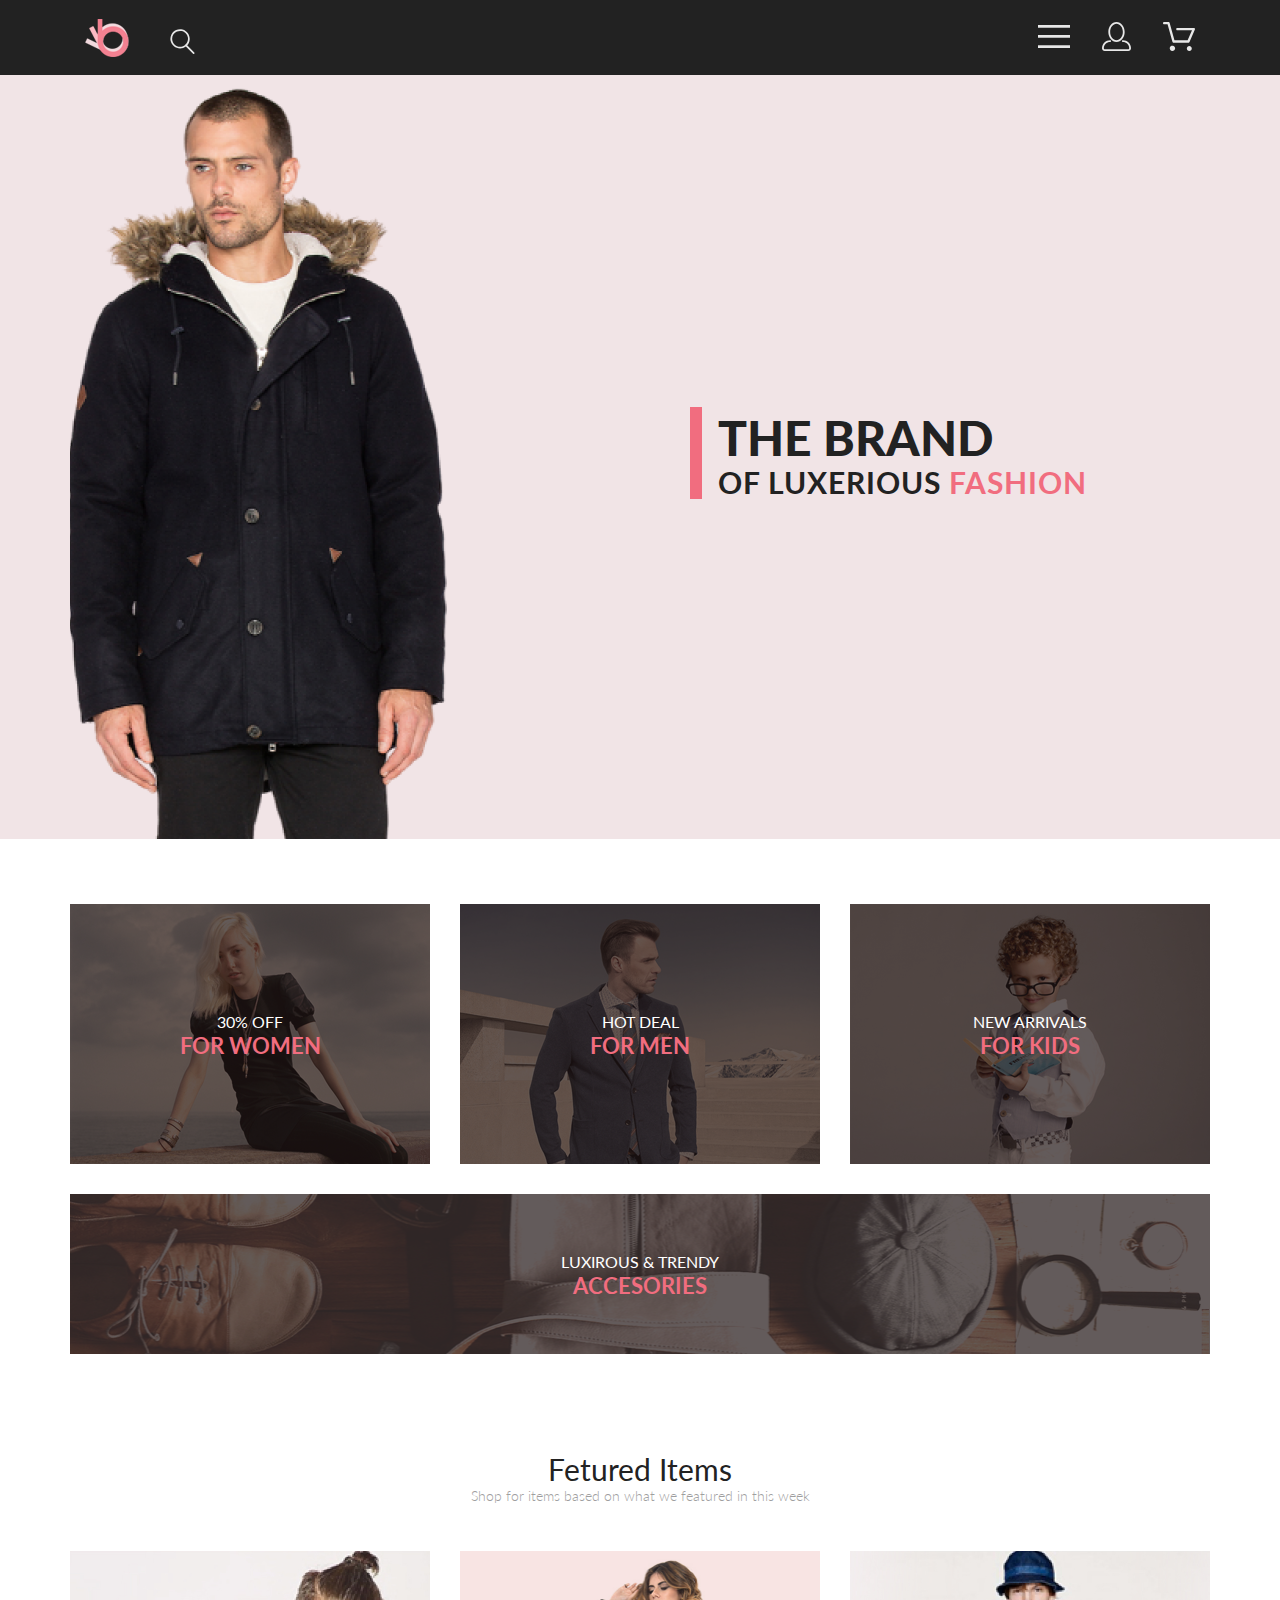
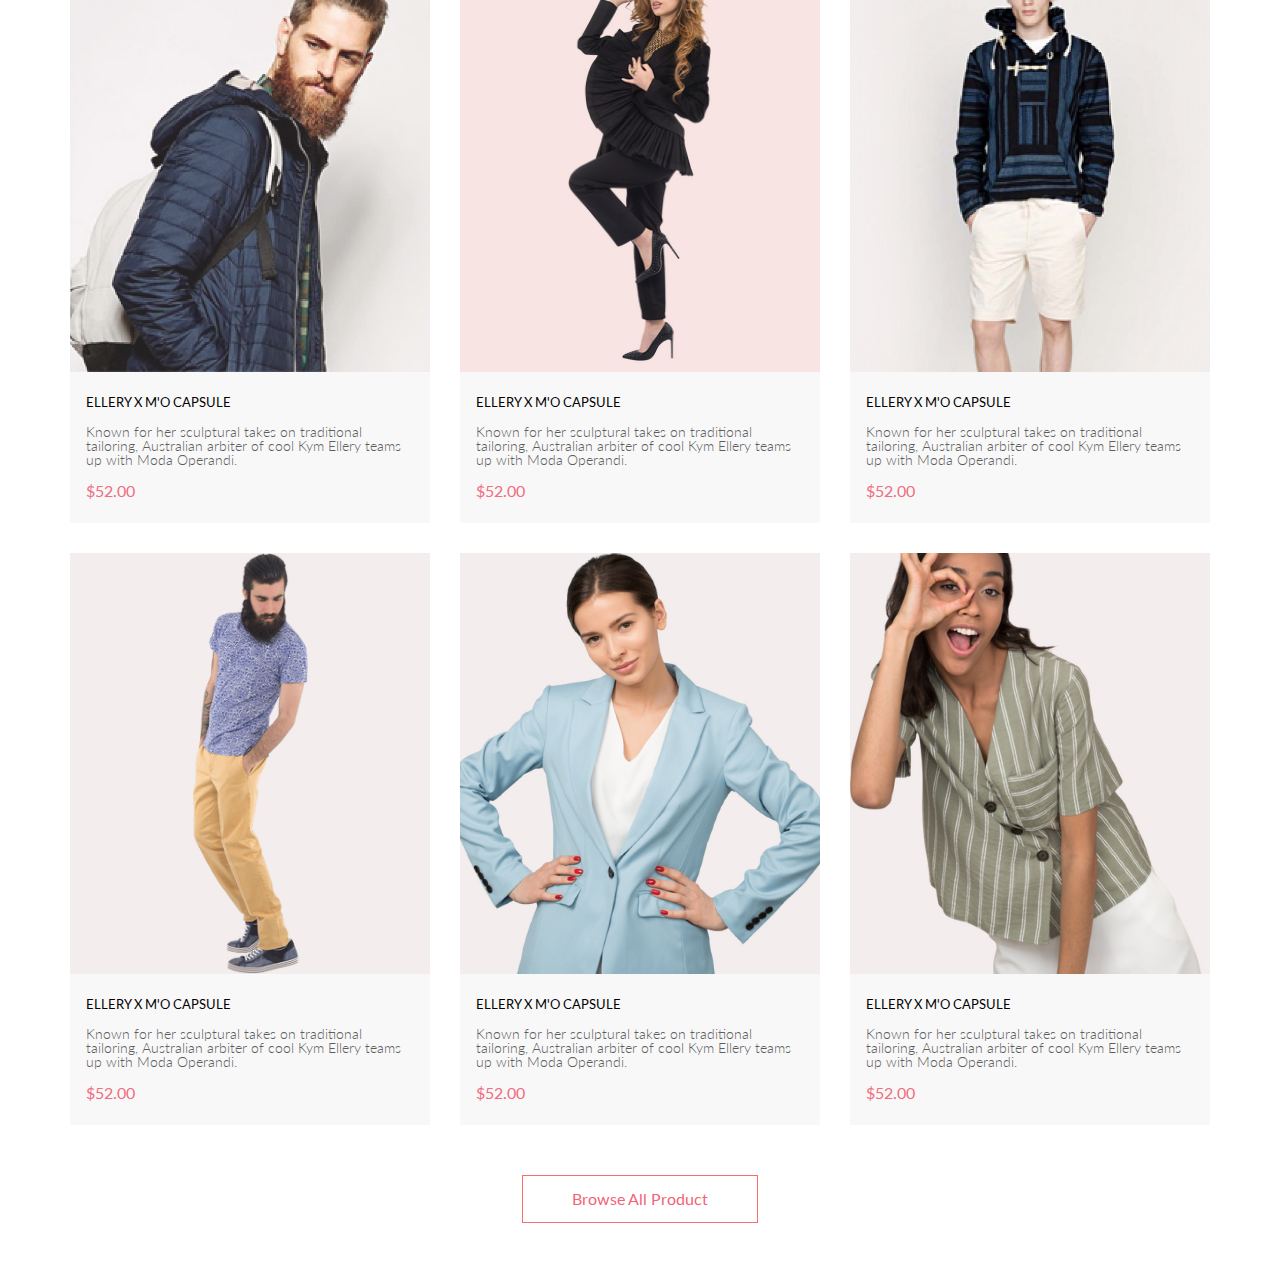
<file: task_8/index.html>
<!DOCTYPE html>
<html lang="en">

<head>
    <meta charset="UTF-8">
    <meta http-equiv="X-UA-Compatible" content="IE=edge">
    <meta name="viewport" content="width=device-width, initial-scale=1.0">
    <title>Task 8</title>
    <link rel="stylesheet" href="css/normalize.css">
    <link rel="stylesheet" href="css/fonts.css">
    <link rel="stylesheet" href="css/style.css">
</head>

<body>

    <header class="header">
        <div class="container header__inner">
            <div class="header__left">
                <a href="#"><img src="img/header/logo.png" alt="logo"></a>
                <a href="#">
                    <svg class="icon" width="26" height="26">
                        <use xlink:href="img/sprite.svg#search"></use>
                    </svg>
                </a>
            </div>
            <div class="header__right">
                <a href="#">
                    <svg class="icon" width="32" height="23">
                        <use xlink:href="img/sprite.svg#menu"></use>
                    </svg>
                </a>
                <a href="#">
                    <svg class="icon" width="29" height="29">
                        <use xlink:href="img/sprite.svg#reg"></use>
                    </svg>
                </a>
                <a href="#">
                    <svg class="icon" width="32" height="29">
                        <use xlink:href="img/sprite.svg#cart"></use>
                    </svg>
                </a>
            </div>
        </div>
    </header>
    <main class="main">
        <section class="brand">
            <div class="container brand__inner">
                <div class="brand__img">
                    <img src="img/brand/promo.png" alt="promo-brand">
                </div>
                <h1 class="brand__title">
                    THE BRAND<br>
                    <span class="small_font-size">OF LUXERIOUS <span class="color-secondary">FASHION</span>
                    </span>

                </h1>
            </div>
        </section>
        <div class="categories">
            <div class="container categories__items grid">
                <a href="#" class="categories__item-link">
                    <img src="img/categories/01.jpg" alt="for women">
                    <div class="categories__text">
                        <span>30% OFF</span>
                        <h3 class="categories__title">
                            FOR WOMEN</h3>
                    </div>
                </a>
                <a href="#" class="categories__item-link">
                    <img src="img/categories/02.jpg" alt="for men">
                    <div class="categories__text">
                        <span> HOT DEAL</span>
                        <h3 class="categories__title">
                            FOR MEN</h3>
                    </div>
                </a>
                <a href="#" class="categories__item-link">
                    <img src="img/categories/03.jpg" alt="for kids">
                    <div class="categories__text">
                        <span>NEW ARRIVALS</span>
                        <h3 class="categories__title">
                            FOR KIDS</h3>
                    </div>
                </a>
                <a href="#" class="categories__item-link">
                    <img src="img/categories/04.jpg" alt="accesories">
                    <div class="categories__text">
                        <span>LUXIROUS & TRENDY</span>
                        <h3 class="categories__title">
                            ACCESORIES</h3>
                    </div>
                </a>
            </div>
        </div>
        <section class="fetured-items">
            <div class="container fetured-items__inner">
                <h2 class="fetured-items__title">Fetured Items</h2>
                <div class="fetured-items__subtitle">Shop for items based on what we featured in this week</div>
                <div class="fetured-items__cards grid">
                    <div class="fetured-items__cards-item item-card">
                        <div class="item-card__img"><img src="img/fetured-items/01.jpg" alt="card"><button
                                class="item-card__btn "><span class="icon-card"></span> Add to
                                Cart</button></div>
                        <div class="item-card__content">
                            <h4 class="item-card__title">ELLERY X M'O CAPSULE</h4>
                            <p class="item-card__text">Known for her sculptural takes on traditional tailoring,
                                Australian arbiter of cool Kym Ellery teams up with Moda Operandi.</p>
                            <span class="item-card__price">$52.00</span>
                        </div>
                    </div>
                    <div class="fetured-items__cards-item item-card">
                        <div class="item-card__img"><img src="img/fetured-items/02.jpg" alt="card"><button
                                class="item-card__btn"><span class="icon-card"></span> Add to Cart</button></div>
                        <div class="item-card__content">
                            <h4 class="item-card__title">ELLERY X M'O CAPSULE</h4>
                            <p class="item-card__text">Known for her sculptural takes on traditional tailoring,
                                Australian arbiter of cool Kym Ellery teams up with Moda Operandi.</p>
                            <span class="item-card__price">$52.00</span>
                        </div>
                    </div>
                    <div class="fetured-items__cards-item item-card">
                        <div class="item-card__img"><img src="img/fetured-items/03.jpg" alt="card"><button
                                class="item-card__btn"><span class="icon-card"></span> Add to Cart</button></div>
                        <div class="item-card__content">
                            <h4 class="item-card__title">ELLERY X M'O CAPSULE</h4>
                            <p class="item-card__text">Known for her sculptural takes on traditional tailoring,
                                Australian arbiter of cool Kym Ellery teams up with Moda Operandi.</p>
                            <span class="item-card__price">$52.00</span>
                        </div>
                    </div>
                    <div class="fetured-items__cards-item item-card">
                        <div class="item-card__img"><img src="img/fetured-items/04.jpg" alt="card"><button
                                class="item-card__btn"><span class="icon-card"></span> Add to Cart</button></div>
                        <div class="item-card__content">
                            <h4 class="item-card__title">ELLERY X M'O CAPSULE</h4>
                            <p class="item-card__text">Known for her sculptural takes on traditional tailoring,
                                Australian arbiter of cool Kym Ellery teams up with Moda Operandi.</p>
                            <span class="item-card__price">$52.00</span>
                        </div>
                    </div>
                    <div class="fetured-items__cards-item item-card">
                        <div class="item-card__img"><img src="img/fetured-items/05.jpg" alt="card"><button
                                class="item-card__btn"><span class="icon-card"></span> Add to Cart</button></div>
                        <div class="item-card__content">
                            <h4 class="item-card__title">ELLERY X M'O CAPSULE</h4>
                            <p class="item-card__text">Known for her sculptural takes on traditional tailoring,
                                Australian arbiter of cool Kym Ellery teams up with Moda Operandi.</p>
                            <span class="item-card__price">$52.00</span>
                        </div>
                    </div>
                    <div class="fetured-items__cards-item item-card">
                        <div class="item-card__img"><img src="img/fetured-items/06.jpg" alt="card"><button
                                class="item-card__btn"><span class="icon-card"></span> Add to Cart</button></div>
                        <div class="item-card__content">
                            <h4 class="item-card__title">ELLERY X M'O CAPSULE</h4>
                            <p class="item-card__text">Known for her sculptural takes on traditional tailoring,
                                Australian arbiter of cool Kym Ellery teams up with Moda Operandi.</p>
                            <span class="item-card__price">$52.00</span>
                        </div>
                    </div>
                </div>
                <button class="fetured-items__btn">Browse All Product</button>
            </div>
        </section>
    </main>
</body>

</html>
</file>
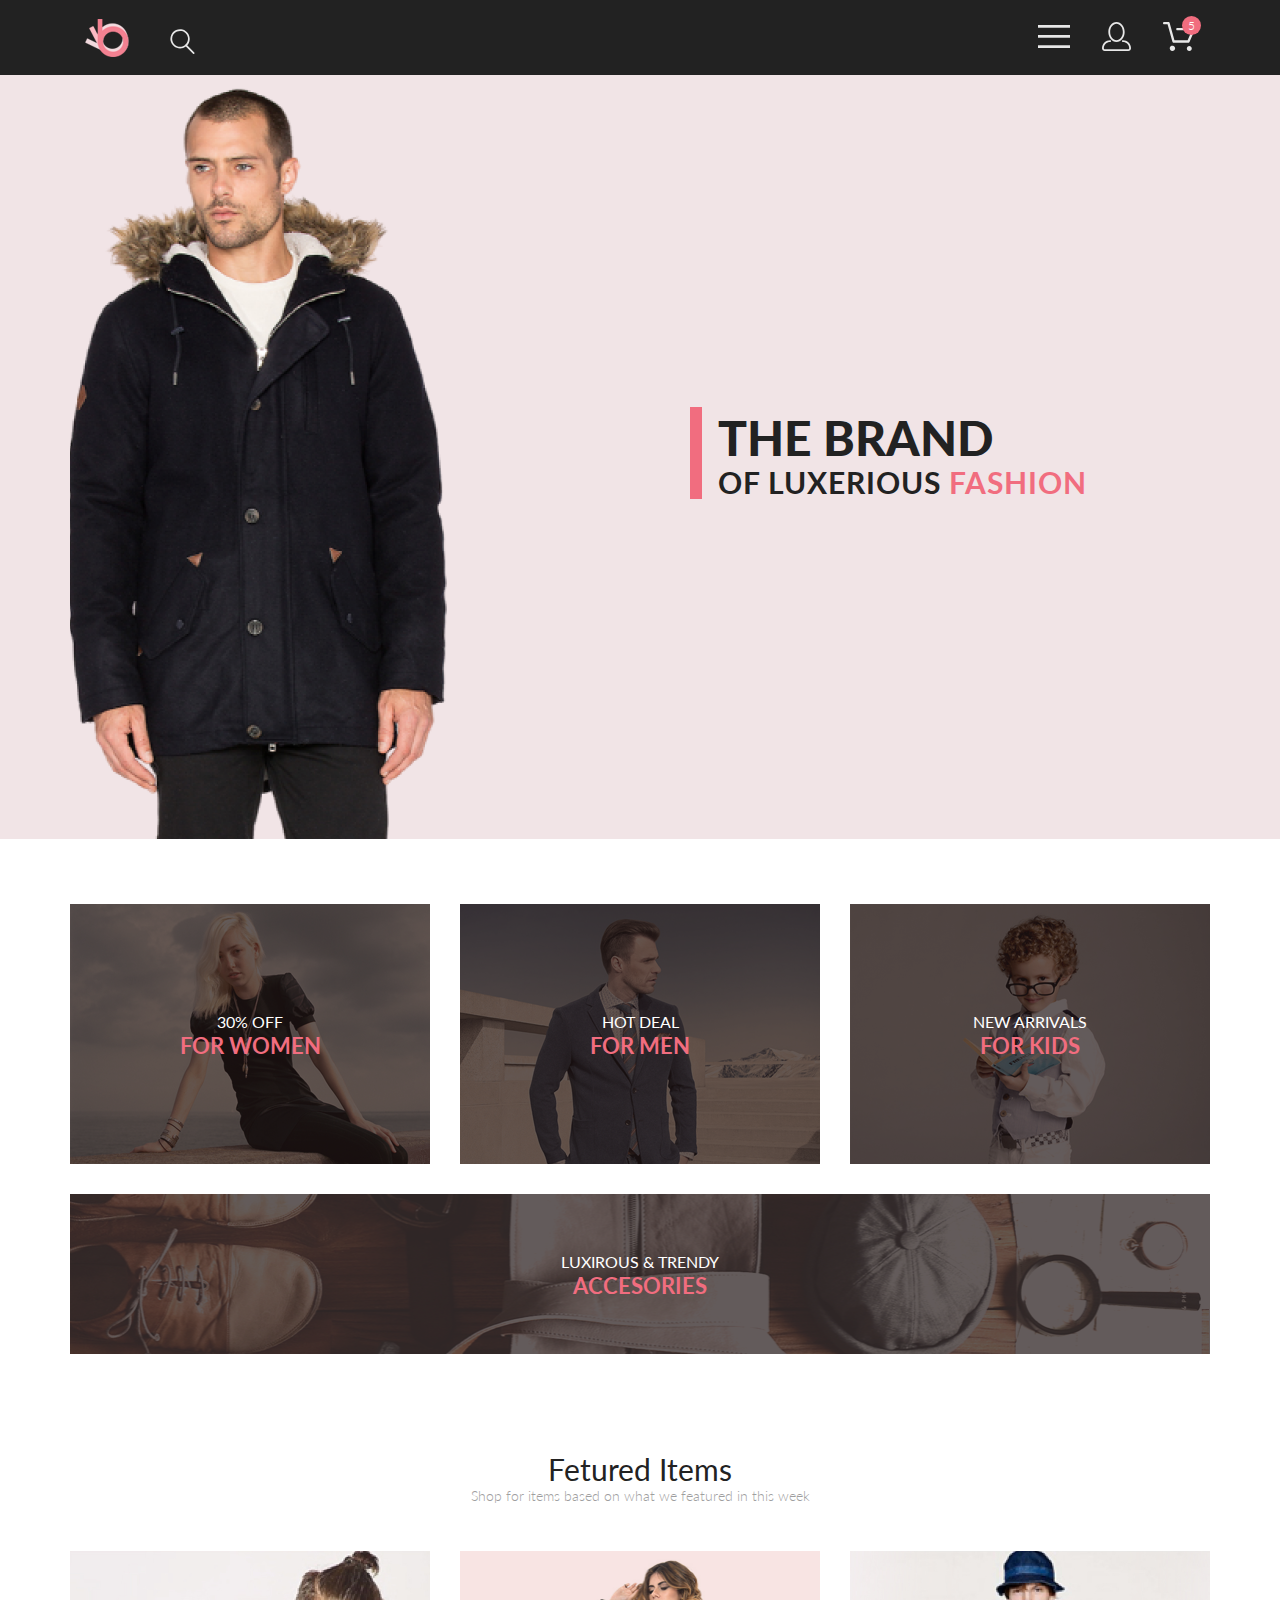
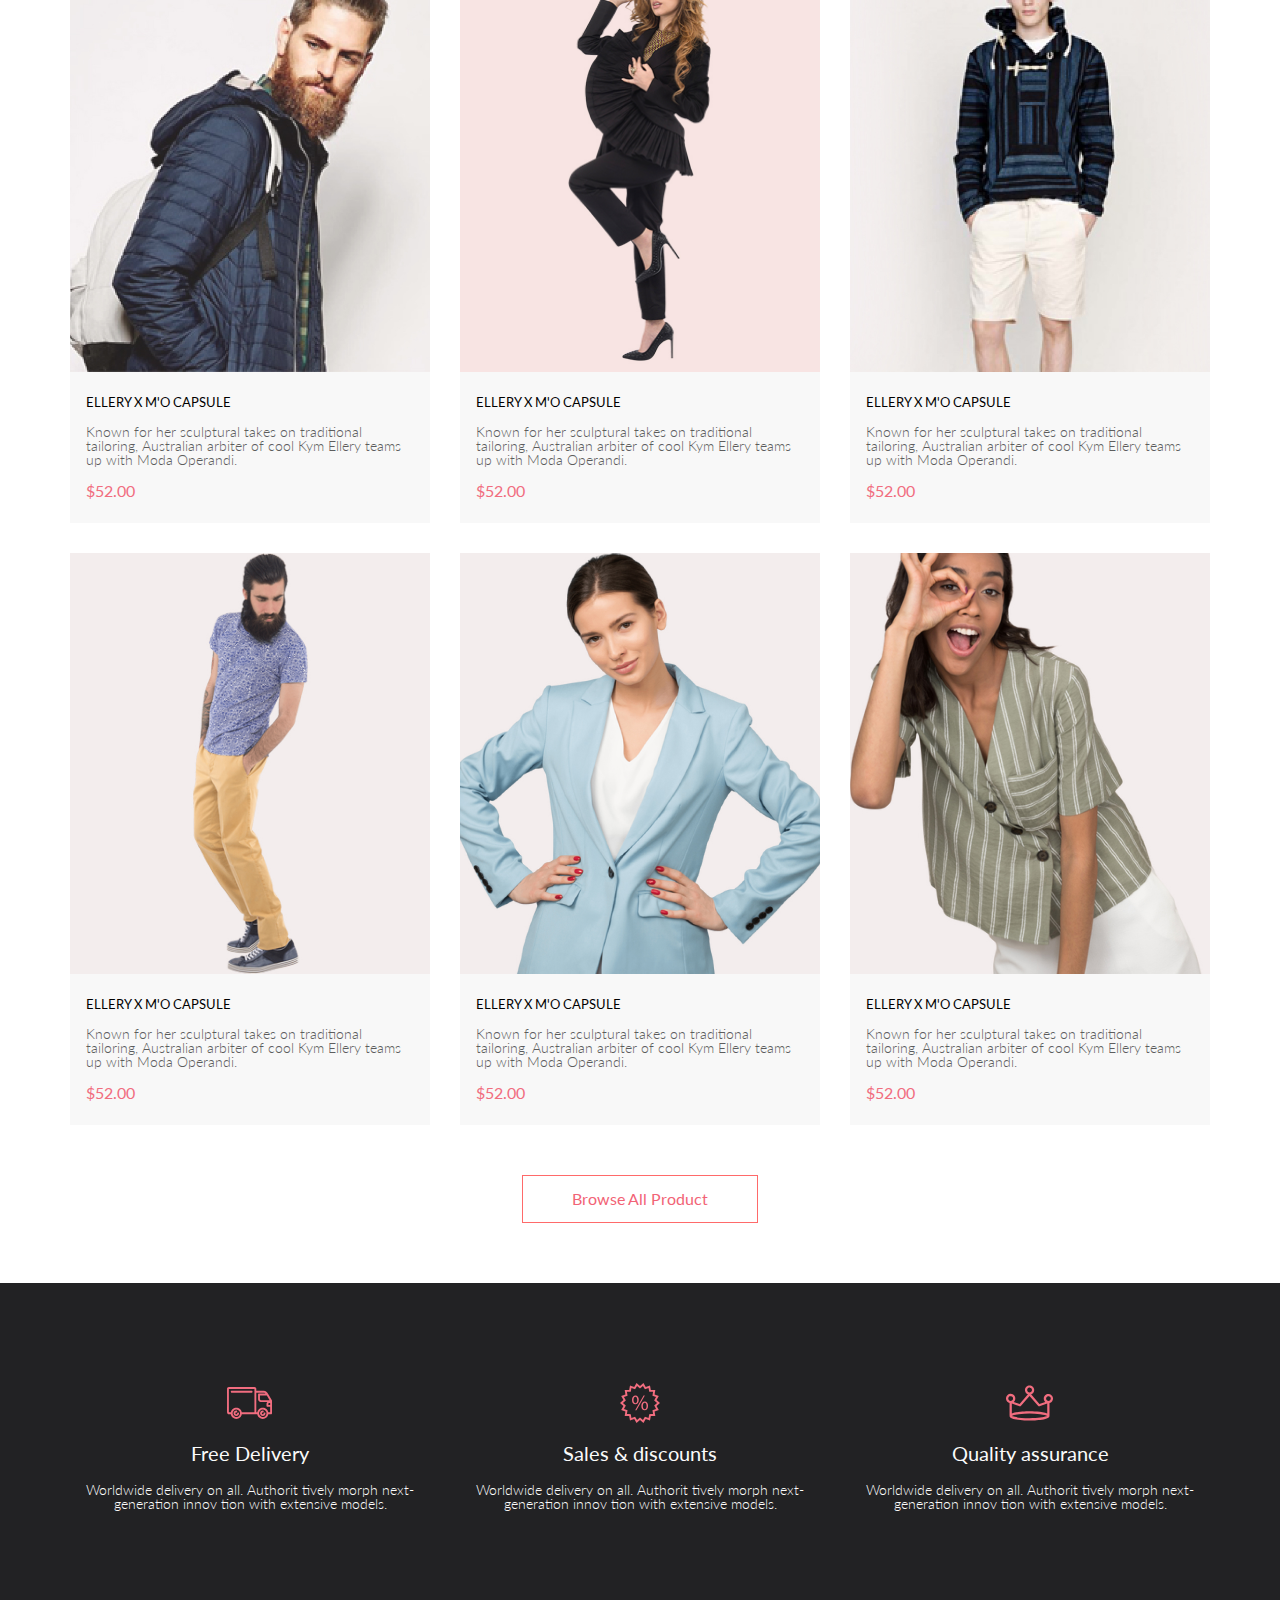
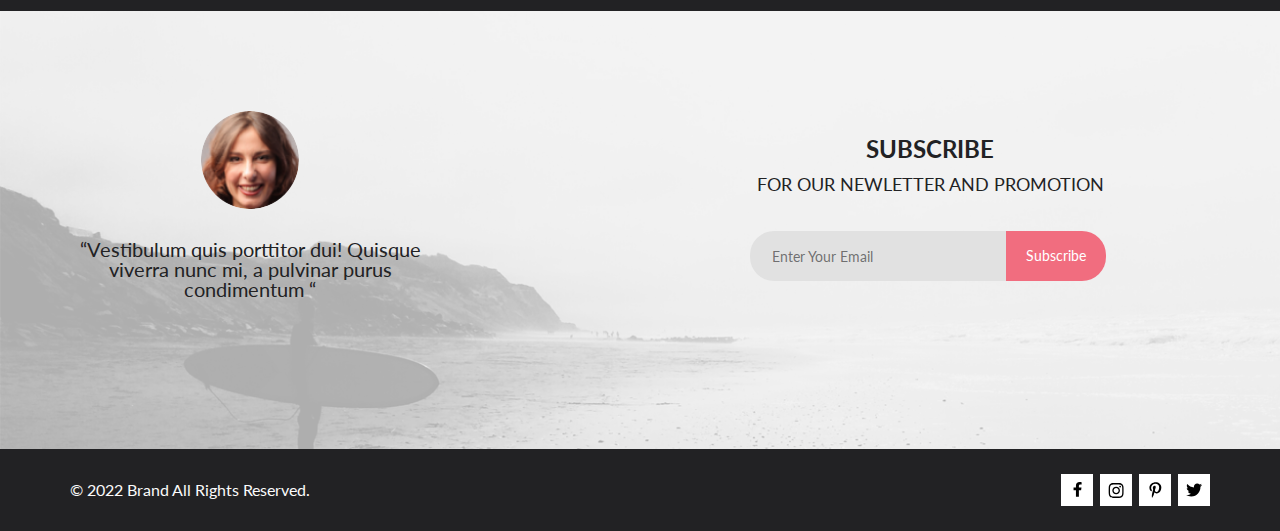
<file: task_9/index.html>
<!DOCTYPE html>
<html lang="en">

<head>
    <meta charset="UTF-8">
    <meta http-equiv="X-UA-Compatible" content="IE=edge">
    <meta name="viewport" content="width=device-width, initial-scale=1.0">
    <title>Final</title>
    <link rel="stylesheet" href="css/normalize.css">
    <link rel="stylesheet" href="css/fonts.css">
    <link rel="stylesheet" href="css/style.css">
</head>

<body>
    <header class="header">
        <div class="container header__inner">
            <div class="header__left">
                <a href="#"><img src="img/header/logo.png" alt="logo"></a>
                <a href="#">
                    <svg class="icon" width="26" height="26">
                        <use xlink:href="sprite.svg#search"></use>
                    </svg>
                </a>
            </div>
            <div class="header__right">
                <a class="header__menu" href="#">
                    <svg class="icon" width="32" height="23">
                        <use xlink:href="sprite.svg#menu"></use>
                    </svg>
                </a>
                <a href="#">
                    <svg class="icon" width="29" height="29">
                        <use xlink:href="sprite.svg#reg"></use>
                    </svg>
                </a>
                <a class="header-card" href="#">
                    <svg class="icon" width="32" height="29">
                        <use xlink:href="sprite.svg#cart"></use>
                    </svg>
                    <span class="header__card-counter">5</span>
                </a>
            </div>
            <nav class="menu">
                <h2 class="menu__title">MENU</h2>
                <ul class="menu__tabs">
                    <li class="menu__tab tab-menu">
                        <h3 class="tab-menu__title"><a href="#">MAN</a></h3>
                        <ul class="tab-menu__row">
                            <li class="tab-menu__item">
                                <a href="#" class="tab-menu__link">Accessories</a>
                            </li>
                            <li class="tab-menu__item">
                                <a href="#" class="tab-menu__link">Bags</a>
                            </li>
                            <li class="tab-menu__item">
                                <a href="#" class="tab-menu__link">Denim</a>
                            </li>
                            <li class="tab-menu__item">
                                <a href="#" class="tab-menu__link">T-Shirts</a>
                            </li>
                        </ul>
                    </li>
                    <li class="menu__tab tab-menu">
                        <h3 class="tab-menu__title"><a href="#">WOMAN</a></h3>
                        <ul class="tab-menu__row">
                            <li class="tab-menu__item">
                                <a href="#" class="tab-menu__link">Accessories</a>
                            </li>
                            <li class="tab-menu__item">
                                <a href="#" class="tab-menu__link">Jackets & Coats</a>
                            </li>
                            <li class="tab-menu__item">
                                <a href="#" class="tab-menu__link">Polos</a>
                            </li>
                            <li class="tab-menu__item">
                                <a href="#" class="tab-menu__link">T-Shirts</a>
                            </li>
                            <li class="tab-menu__item">
                                <a href="#" class="tab-menu__link">Shirts</a>
                            </li>
                        </ul>
                    </li>
                    <li class="menu__tab tab-menu">
                        <h3 class="tab-menu__title"><a href="#">KIDS</a></h3>
                        <ul class="tab-menu__row">
                            <li class="tab-menu__item">
                                <a href="#" class="tab-menu__link">Accessories</a>
                            </li>
                            <li class="tab-menu__item">
                                <a href="#" class="tab-menu__link">Jackets & Coats</a>
                            </li>
                            <li class="tab-menu__item">
                                <a href="#" class="tab-menu__link">Polos</a>
                            </li>
                            <li class="tab-menu__item">
                                <a href="#" class="tab-menu__link">T-Shirts</a>
                            </li>
                            <li class="tab-menu__item">
                                <a href="#" class="tab-menu__link">Shirts</a>
                            </li>
                            <li class="tab-menu__item">
                                <a href="#" class="tab-menu__link">Bags</a>
                            </li>
                        </ul>
                    </li>
                </ul>
            </nav>
        </div>
    </header>
    <main class="main">
        <section class="brand">
            <div class="container brand__inner">
                <div class="brand__img">
                    <img src="img/brand/promo.png" alt="promo-brand">
                </div>
                <h1 class="brand__title">
                    THE BRAND<br>
                    <span class="small_font-size">OF LUXERIOUS <span class="color-secondary">FASHION</span>
                    </span>

                </h1>
            </div>
        </section>
        <div class="categories">
            <div class="container categories__items grid">
                <a href="#" class="categories__item-link">
                    <img src="img/categories/01.jpg" alt="for women">
                    <div class="categories__text">
                        <span>30% OFF</span>
                        <h3 class="categories__title">
                            FOR WOMEN</h3>
                    </div>
                </a>
                <a href="#" class="categories__item-link">
                    <img src="img/categories/02.jpg" alt="for men">
                    <div class="categories__text">
                        <span> HOT DEAL</span>
                        <h3 class="categories__title">
                            FOR MEN</h3>
                    </div>
                </a>
                <a href="#" class="categories__item-link">
                    <img src="img/categories/03.jpg" alt="for kids">
                    <div class="categories__text">
                        <span>NEW ARRIVALS</span>
                        <h3 class="categories__title">
                            FOR KIDS</h3>
                    </div>
                </a>
                <a href="#" class="categories__item-link">
                    <img src="img/categories/04.jpg" alt="accesories">
                    <div class="categories__text">
                        <span>LUXIROUS & TRENDY</span>
                        <h3 class="categories__title">
                            ACCESORIES</h3>
                    </div>
                </a>
            </div>
        </div>
        <section class="fetured-items">
            <div class="container fetured-items__inner">
                <h2 class="fetured-items__title">Fetured Items</h2>
                <div class="fetured-items__subtitle">Shop for items based on what we featured in this week</div>
                <div class="fetured-items__cards grid">
                    <div class="fetured-items__cards-item item-card">
                        <div class="item-card__img"><img src="img/fetured-items/01.jpg" alt="card"><button
                                class="item-card__btn "><span class="icon-card"></span> Add to
                                Cart</button></div>
                        <div class="item-card__content">
                            <h4 class="item-card__title">ELLERY X M'O CAPSULE</h4>
                            <p class="item-card__text">Known for her sculptural takes on traditional tailoring,
                                Australian arbiter of cool Kym Ellery teams up with Moda Operandi.</p>
                            <span class="item-card__price">$52.00</span>
                        </div>
                    </div>
                    <div class="fetured-items__cards-item item-card">
                        <div class="item-card__img"><img src="img/fetured-items/02.jpg" alt="card"><button
                                class="item-card__btn"><span class="icon-card"></span> Add to Cart</button></div>
                        <div class="item-card__content">
                            <h4 class="item-card__title">ELLERY X M'O CAPSULE</h4>
                            <p class="item-card__text">Known for her sculptural takes on traditional tailoring,
                                Australian arbiter of cool Kym Ellery teams up with Moda Operandi.</p>
                            <span class="item-card__price">$52.00</span>
                        </div>
                    </div>
                    <div class="fetured-items__cards-item item-card">
                        <div class="item-card__img"><img src="img/fetured-items/03.jpg" alt="card"><button
                                class="item-card__btn"><span class="icon-card"></span> Add to Cart</button></div>
                        <div class="item-card__content">
                            <h4 class="item-card__title">ELLERY X M'O CAPSULE</h4>
                            <p class="item-card__text">Known for her sculptural takes on traditional tailoring,
                                Australian arbiter of cool Kym Ellery teams up with Moda Operandi.</p>
                            <span class="item-card__price">$52.00</span>
                        </div>
                    </div>
                    <div class="fetured-items__cards-item item-card">
                        <div class="item-card__img"><img src="img/fetured-items/04.jpg" alt="card"><button
                                class="item-card__btn"><span class="icon-card"></span> Add to Cart</button></div>
                        <div class="item-card__content">
                            <h4 class="item-card__title">ELLERY X M'O CAPSULE</h4>
                            <p class="item-card__text">Known for her sculptural takes on traditional tailoring,
                                Australian arbiter of cool Kym Ellery teams up with Moda Operandi.</p>
                            <span class="item-card__price">$52.00</span>
                        </div>
                    </div>
                    <div class="fetured-items__cards-item item-card">
                        <div class="item-card__img"><img src="img/fetured-items/05.jpg" alt="card"><button
                                class="item-card__btn"><span class="icon-card"></span> Add to Cart</button></div>
                        <div class="item-card__content">
                            <h4 class="item-card__title">ELLERY X M'O CAPSULE</h4>
                            <p class="item-card__text">Known for her sculptural takes on traditional tailoring,
                                Australian arbiter of cool Kym Ellery teams up with Moda Operandi.</p>
                            <span class="item-card__price">$52.00</span>
                        </div>
                    </div>
                    <div class="fetured-items__cards-item item-card">
                        <div class="item-card__img"><img src="img/fetured-items/06.jpg" alt="card"><button
                                class="item-card__btn"><span class="icon-card"></span> Add to Cart</button></div>
                        <div class="item-card__content">
                            <h4 class="item-card__title">ELLERY X M'O CAPSULE</h4>
                            <p class="item-card__text">Known for her sculptural takes on traditional tailoring,
                                Australian arbiter of cool Kym Ellery teams up with Moda Operandi.</p>
                            <span class="item-card__price">$52.00</span>
                        </div>
                    </div>
                </div>
                <button class="fetured-items__btn">Browse All Product</button>
            </div>
        </section>
        <div class="benefit">
            <div class="container benefit__inner">
                <ul class="benefit__items">
                    <li class="benefit__item">
                        <img src="img/benefit/icon-1.svg" alt="icon-benefit" width="46px" height="40px">
                        <h4 class="benefit__title">Free Delivery</h4>
                        <p class="benefit__text">Worldwide delivery on all. Authorit tively morph next-generation
                            innov
                            tion with extensive models.</p>
                    </li>

                    <li class="benefit__item">
                        <img src="img/benefit/icon-2.svg" alt="icon-benefit" width="40px" height="40px">
                        <h4 class="benefit__title">Sales & discounts</h4>
                        <p class="benefit__text">Worldwide delivery on all. Authorit tively morph next-generation
                            innov
                            tion with extensive models.</p>
                    </li>

                    <li class="benefit__item">
                        <img src="img/benefit/icon-3.svg" alt="icon-benefit" width="48px" height="40px">
                        <h4 class="benefit__title">Quality assurance</h4>
                        <p class="benefit__text">Worldwide delivery on all. Authorit tively morph next-generation
                            innov
                            tion with extensive models.</p>
                    </li>
                </ul>
            </div>
        </div>
        <section class="subscribe" style="background-image: url(img/subscribe/bg.jpg)">
            <div class="container subscribe__inner">
                <div class="subscribe__left">
                    <div class="subscribe__left-img"><img src="img/subscribe/01.png" alt="photo"></div>
                    <p class="subscribe__left-text">“Vestibulum quis porttitor dui! Quisque viverra nunc mi, a
                        pulvinar
                        purus condimentum “</p>
                </div>
                <div class="subscribe__right">
                    <h2 class="subscribe__right-title">SUBSCRIBE
                    </h2>
                    <p class="subscribe__right-text">FOR OUR NEWLETTER AND PROMOTION</p>
                    <form id="myform" class="subscribe__form" action="#">
                        <input class="subscribe__form-input" type="email" placeholder="Enter Your Email">
                        <button class="subscribe__btn" type="submit" form="myform">Subscribe</button>
                    </form>
                </div>
            </div>
        </section>
    </main>
    <footer class="footer">
        <div class="container footer__inner">
            <div class="footer__text">© 2022 Brand All Rights Reserved.</div>
            <ul class="footer__social">
                <li class="footer__social-item">
                    <a href="#" class="footer__social-link">
                        <svg class="footer__social-img" width="11" height="16">
                            <use xlink:href="sprite.svg#facebook"></use>
                        </svg>
                    </a>
                </li>
                <li class="footer__social-item">
                    <a href="#" class="footer__social-link">
                        <svg class="footer__social-img" width="16" height="15">
                            <use xlink:href="sprite.svg#instagram"></use>
                        </svg>
                    </a>
                </li>
                <li class="footer__social-item">
                    <a href="#" class="footer__social-link">
                        <svg class="footer__social-img" width="13" height="16">
                            <use xlink:href="sprite.svg#pre"></use>
                        </svg>
                    </a>
                </li>
                <li class="footer__social-item">
                    <a href="#" class="footer__social-link">
                        <svg class="footer__social-img" width="17" height="14">
                            <use xlink:href="sprite.svg#twiter"></use>
                        </svg>
                    </a>
                </li>
            </ul>
        </div>
    </footer>
    <script>
        const headerMenu = document.querySelector('.header__menu').addEventListener('click', () => document.querySelector('.menu').classList.toggle("menu-active"))
    </script>
</body>

</html>
</file>
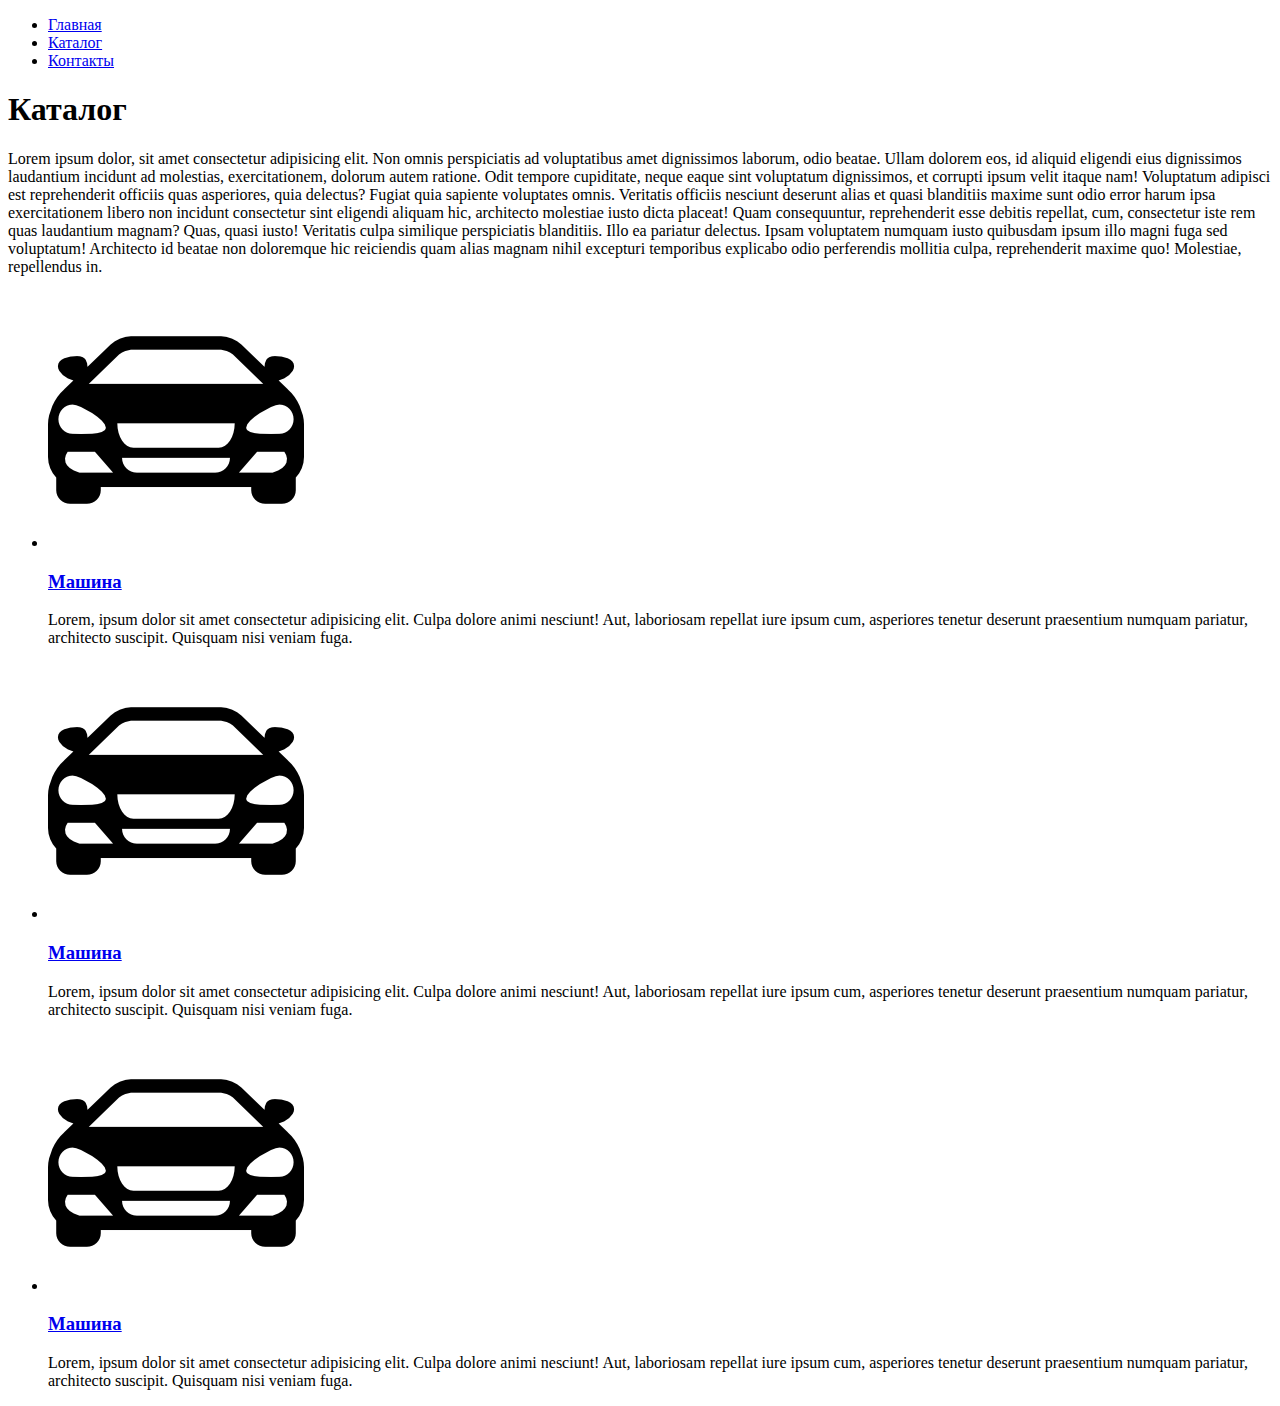
<file: task_1/catalog/catalog.html>
<!DOCTYPE html>
<html lang="ru">
<head>
    <meta charset="UTF-8">
    <meta http-equiv="X-UA-Compatible" content="IE=edge">
    <meta name="viewport" content="width=device-width, initial-scale=1.0">
    <title>Task_1</title>
</head>
<body>
    <ul>
        <li><a href="../index.html">Главная</a></li>
        <li><a href="#">Каталог</a></li>
        <li><a href="#">Контакты</a></li>
    </ul>
    
    <h1>Каталог</h1>
    
    <p>Lorem ipsum dolor, sit amet consectetur adipisicing elit. Non omnis perspiciatis ad voluptatibus amet dignissimos laborum, odio beatae. Ullam dolorem eos, id aliquid eligendi eius dignissimos laudantium incidunt ad molestias, exercitationem, dolorum autem ratione. Odit tempore cupiditate, neque eaque sint voluptatum dignissimos, et corrupti ipsum velit itaque nam! Voluptatum adipisci est reprehenderit officiis quas asperiores, quia delectus? Fugiat quia sapiente voluptates omnis. Veritatis officiis nesciunt deserunt alias et quasi blanditiis maxime sunt odio error harum ipsa exercitationem libero non incidunt consectetur sint eligendi aliquam hic, architecto molestiae iusto dicta placeat! Quam consequuntur, reprehenderit esse debitis repellat, cum, consectetur iste rem quas laudantium magnam? Quas, quasi iusto! Veritatis culpa similique perspiciatis blanditiis. Illo ea pariatur delectus. Ipsam voluptatem numquam iusto quibusdam ipsum illo magni fuga sed voluptatum! Architecto id beatae non doloremque hic reiciendis quam alias magnam nihil excepturi temporibus explicabo odio perferendis mollitia culpa, reprehenderit maxime quo! Molestiae, repellendus in.</p>

    <ul>
        <li>
            <a href="#">
                <img src="../img/01.png" alt="car-item">
                <h3>Машина</h3>
            </a>
            <p>Lorem, ipsum dolor sit amet consectetur adipisicing elit. Culpa dolore animi nesciunt! Aut, laboriosam repellat iure ipsum cum, asperiores tenetur deserunt praesentium numquam pariatur, architecto suscipit. Quisquam nisi veniam fuga.</p>
        </li>
        <li>
            <a href="#">
                <img src="../img/01.png" alt="car-item">
                <h3>Машина</h3>
            </a>
            <p>Lorem, ipsum dolor sit amet consectetur adipisicing elit. Culpa dolore animi nesciunt! Aut, laboriosam repellat iure ipsum cum, asperiores tenetur deserunt praesentium numquam pariatur, architecto suscipit. Quisquam nisi veniam fuga.</p>
        </li>
        <li>
            <a href="#">
                <img src="../img/01.png" alt="car-item">
                <h3>Машина</h3>
            </a>
            <p>Lorem, ipsum dolor sit amet consectetur adipisicing elit. Culpa dolore animi nesciunt! Aut, laboriosam repellat iure ipsum cum, asperiores tenetur deserunt praesentium numquam pariatur, architecto suscipit. Quisquam nisi veniam fuga.</p>
        </li>
    </ul>
</body>
</html>
</file>
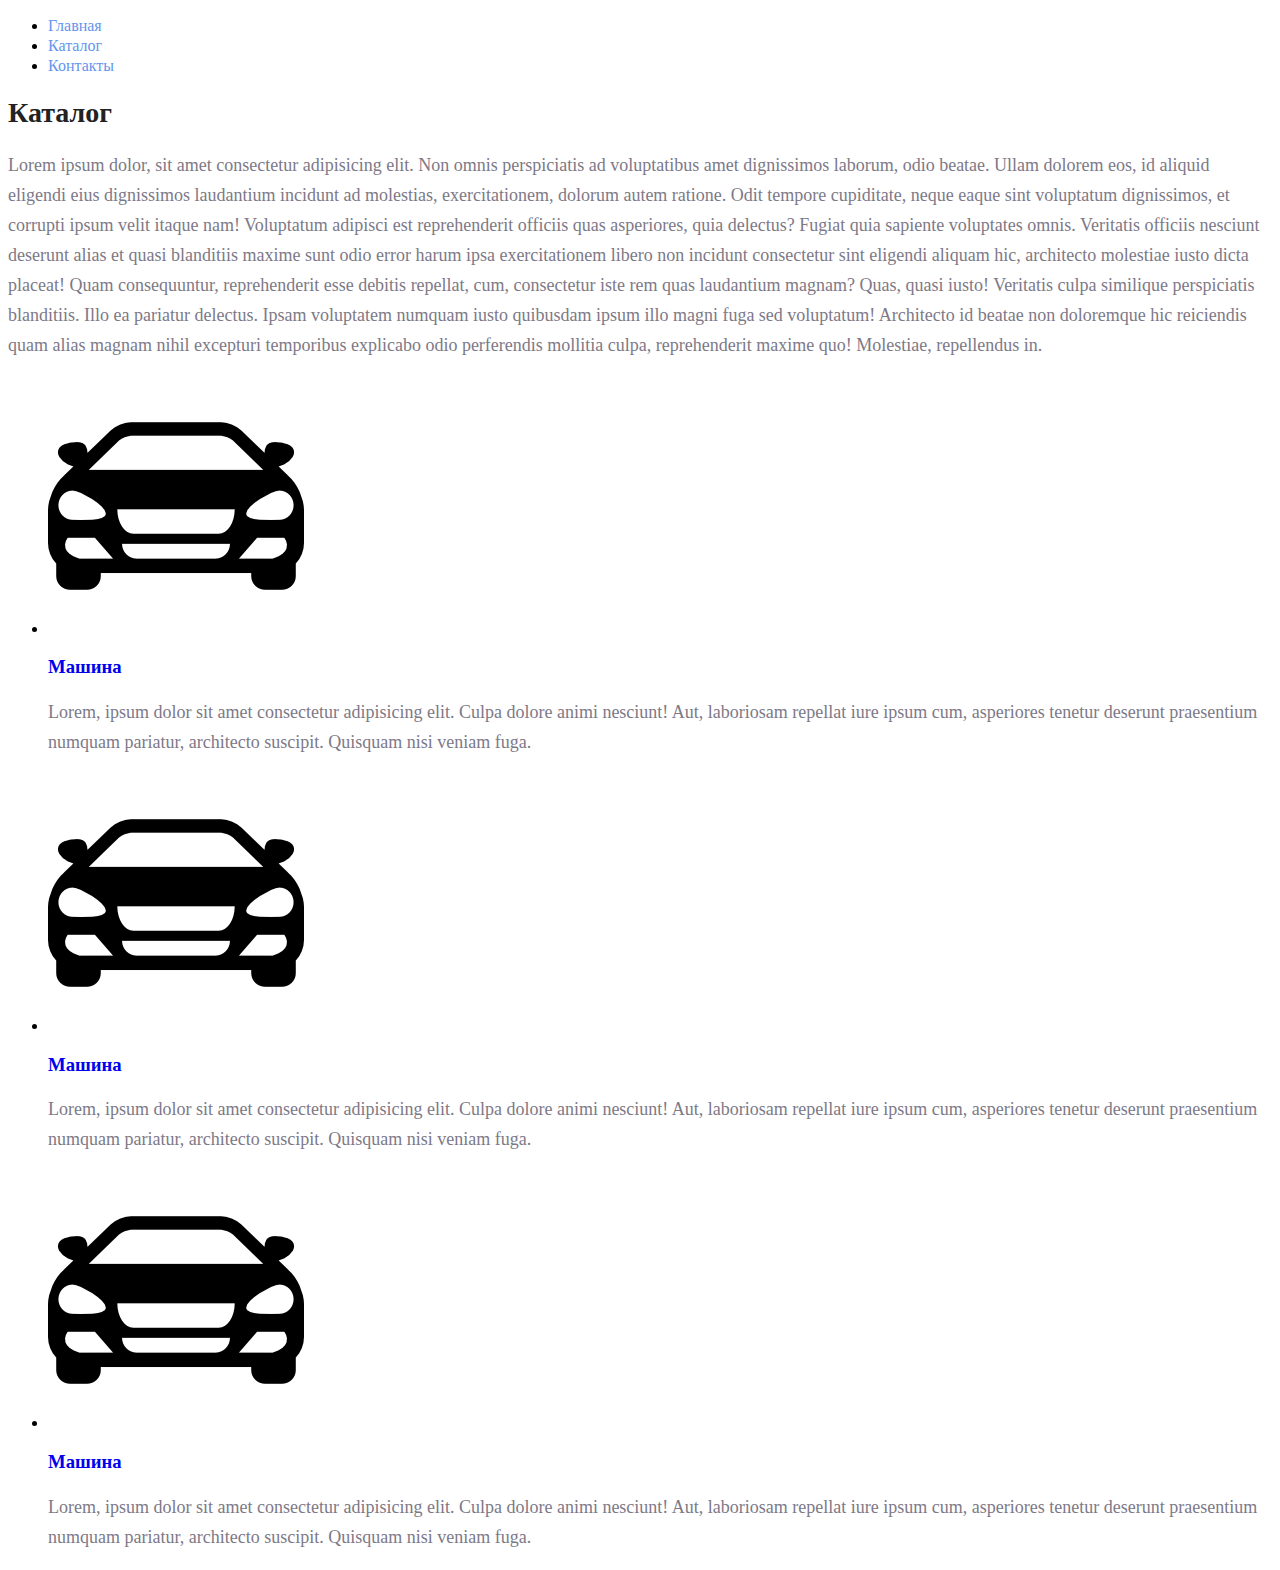
<file: task_2/catalog/catalog.html>
<!DOCTYPE html>
<html lang="ru">
<head>
    <meta charset="UTF-8">
    <meta http-equiv="X-UA-Compatible" content="IE=edge">
    <meta name="viewport" content="width=device-width, initial-scale=1.0">
    <title>Task_2</title>
    <link rel="stylesheet" href="../css/style.css">
</head>
<body>
    <ul>
        <li><a class="menu-link" href="../index.html">Главная</a></li>
        <li><a class="menu-link" href="#">Каталог</a></li>
        <li><a class="menu-link" href="#">Контакты</a></li>
    </ul>
    
    <h1 class="title">Каталог</h1>
    
    <p class="text">Lorem ipsum dolor, sit amet consectetur adipisicing elit. Non omnis perspiciatis ad voluptatibus amet dignissimos laborum, odio beatae. Ullam dolorem eos, id aliquid eligendi eius dignissimos laudantium incidunt ad molestias, exercitationem, dolorum autem ratione. Odit tempore cupiditate, neque eaque sint voluptatum dignissimos, et corrupti ipsum velit itaque nam! Voluptatum adipisci est reprehenderit officiis quas asperiores, quia delectus? Fugiat quia sapiente voluptates omnis. Veritatis officiis nesciunt deserunt alias et quasi blanditiis maxime sunt odio error harum ipsa exercitationem libero non incidunt consectetur sint eligendi aliquam hic, architecto molestiae iusto dicta placeat! Quam consequuntur, reprehenderit esse debitis repellat, cum, consectetur iste rem quas laudantium magnam? Quas, quasi iusto! Veritatis culpa similique perspiciatis blanditiis. Illo ea pariatur delectus. Ipsam voluptatem numquam iusto quibusdam ipsum illo magni fuga sed voluptatum! Architecto id beatae non doloremque hic reiciendis quam alias magnam nihil excepturi temporibus explicabo odio perferendis mollitia culpa, reprehenderit maxime quo! Molestiae, repellendus in.</p>

    <ul>
        <li>
            <a href="#">
                <img src="../img/01.png" alt="car-item">
                <h3>Машина</h3>
            </a>
            <p class="text">Lorem, ipsum dolor sit amet consectetur adipisicing elit. Culpa dolore animi nesciunt! Aut, laboriosam repellat iure ipsum cum, asperiores tenetur deserunt praesentium numquam pariatur, architecto suscipit. Quisquam nisi veniam fuga.</p>
        </li>
        <li>
            <a href="#">
                <img src="../img/01.png" alt="car-item">
                <h3>Машина</h3>
            </a>
            <p class="text">Lorem, ipsum dolor sit amet consectetur adipisicing elit. Culpa dolore animi nesciunt! Aut, laboriosam repellat iure ipsum cum, asperiores tenetur deserunt praesentium numquam pariatur, architecto suscipit. Quisquam nisi veniam fuga.</p>
        </li>
        <li>
            <a href="#">
                <img src="../img/01.png" alt="car-item">
                <h3>Машина</h3>
            </a>
            <p class="text">Lorem, ipsum dolor sit amet consectetur adipisicing elit. Culpa dolore animi nesciunt! Aut, laboriosam repellat iure ipsum cum, asperiores tenetur deserunt praesentium numquam pariatur, architecto suscipit. Quisquam nisi veniam fuga.</p>
        </li>
    </ul>
</body>
</html>
</file>
<file: task_2/css/style.css>
a{
    text-decoration: none;
}

.menu-link{
    color: cornflowerblue;
    font-size: 16px;
    line-height: 20px;
}

.title{
    color: #222222;
    font-size: 28px;
    line-height: 36px;
    font-weight: bold;
}

.text{
    font-style: normal;
    font-weight: 300;
    font-size: 18px;
    line-height: 30px;
    color: #7D7987;
}

.subtitle{
    color: coral;
    font-style: normal;
    font-weight: 700;
    font-size: 36px;
    line-height: 80px;
}
</file>
<file: task_3/css/style.css>
* {
    padding: 0;
    margin: 0;
}

.header__inner {
    padding: 40px 0;
}

.top__wrapper {
    padding: 40px 0 100px 0;
}

.top__inner {
    margin: 0 0 200px 0;
}

.top__title {
    margin: 0 0 15px 0;
}

.top__text {
    margin: 0 0 20px 0;
}

.top__buttons {
    margin: 20px 0 0 0;
}
</file>
<file: task_4/css/icon_fonts.css>
@font-face {
  font-family: 'icomoon';
  src: url('../fonts/icomoon.eot?v2vh3r');
  src: url('../fonts/icomoon.eot?v2vh3r#iefix') format('embedded-opentype'),
    url('../fonts/icomoon.ttf?v2vh3r') format('truetype'),
    url('../fonts/icomoon.woff?v2vh3r') format('woff'),
    url('../fonts/icomoon.svg?v2vh3r#icomoon') format('svg');
  font-weight: normal;
  font-style: normal;
  font-display: block;
}

[class^="icon-"]::after,
[class*=" icon-"]::before {
  /* use !important to prevent issues with browser extensions that change fonts */
  font-family: 'icomoon' !important;
  speak: never;
  font-style: normal;
  font-weight: normal;
  font-variant: normal;
  text-transform: none;
  line-height: 1;

  /* Better Font Rendering =========== */
  -webkit-font-smoothing: antialiased;
  -moz-osx-font-smoothing: grayscale;
}
</file>
<file: task_4/css/style.css>
* {
    padding: 0;
    margin: 0;
    border: 0;
}

*,
*:before,
*:after {
    box-sizing: border-box;
}

:focus,
:active {
    outline: none;
}

a:focus,
a:active {
    outline: none;
}

nav,
footer,
header,
aside {
    display: block;
}

html,
body {
    height: 100%;
    width: 100%;
    font-size: 100%;
    line-height: 1;
    font-size: 14px;
    -ms-text-size-adjust: 100%;
    -moz-text-size-adjust: 100%;
    -webkit-text-size-adjust: 100%;
}

input,
button,
textarea {
    font-family: inherit;
}

input::-ms-clear {
    display: none;
}

button {
    cursor: pointer;
}

button::-moz-focus-inner {
    padding: 0;
    border: 0;
}

a,
a:visited {
    text-decoration: none;
}

a:hover {
    text-decoration: none;
}

ul li {
    list-style: none;
}

img {
    vertical-align: top;
}

h1,
h2,
h3,
h4,
h5,
h6 {
    font-size: inherit;
    font-weight: inherit;
}

@font-face {
    font-family: '../fonts/Gilroy';
    src: url('../fonts/Gilroy-Regular.woff');
    src: local('../fonts/Gilroy Regular'), local('../fonts/Gilroy-Regular'),
        url('../fonts/Gilroy-Regular.woff') format('woff');
    font-weight: normal;
    font-style: normal;
}

@font-face {
    font-family: '../fonts/Gilroy';
    src: url('../fonts/Gilroy-Medium.woff');
    src: local('../fonts/Gilroy Medium'), local('../fonts/Gilroy-Medium'),
        url('../fonts/Gilroy-Medium.woff') format('woff');
    font-weight: 500;
    font-style: normal;
}

@font-face {
    font-family: '../fonts/Gilroy';
    src: url('../fonts/Gilroy-SemiBold.woff');
    src: local('../fonts/Gilroy SemiBold'), local('../fonts/Gilroy-SemiBold'),
        url('../fonts/Gilroy-SemiBold.woff') format('woff');
    font-weight: 600;
    font-style: normal;
}

@font-face {
    font-family: '../fonts/Gilroy';
    src: url('../fonts/Gilroy-Bold.woff');
    src: local('../fonts/Gilroy Bold'), local('../fonts/Gilroy-Bold'),
        url('../fonts/Gilroy-Bold.woff') format('woff');
    font-weight: 700;
    font-style: normal;
}

body {
    font-family: '../fonts/Gilroy';
    font-weight: 400;
    font-size: 16px;
    color: #000
}

a {
    color: inherit;
}

.container {
    max-width: 1230px;
    padding: 0 15px;
    margin: 0 auto;
}

.header {
    position: absolute;
    top: 0;
    left: 0;
    right: 0;
    width: 100%;
}

.header__inner {
    display: flex;
    justify-content: space-between;
    align-items: center;
    padding: 40px 0;
    gap: 20px;

}

.header__logo {
    display: flex;
    justify-content: center;
    align-items: center;
    gap: 14px;
}

.header__logo-text {
    font-size: 24px;
    font-weight: 700;
}

.header__logo-text span {
    color: #F25822;
}

.menu__list {
    display: flex;
    align-items: center;
    flex-wrap: wrap;
    gap: 36px;
}

.menu__item {
    font-size: 14px;
    font-weight: 600;
    transition: color ease .2s;
}


.menu__item:hover {
    color: #F25822;
}

.icon-arrow:before {
    content: "\e900";
    font-size: 7px;
}



.btn {
    color: #fff;
    font-size: 15px;
    font-weight: 600;
    border-radius: 50px;
    background: #F25822;
    min-width: 140px;
    min-height: 50px;
    transition: all ease .2s;
}

.menu__btn {
    min-width: 120px;
    min-height: 40px;
    border-radius: 30px;
    white-space: nowrap;
}

.btn:hover {
    background-color: #d74c1a;
    box-shadow: 4px 4px 8px 0px rgba(242, 88, 34, 0.20);
}

.top__wrapper {
    padding: 163px 0 100px 0;

}

.top__inner {
    display: flex;
    gap: 40px;
    margin-bottom: 200px;
}

.top__content {
    flex: 0 1 44%;
    margin: 60px 0 0 0;
}

.top__title {
    margin: 0 0 15px 0;
    font-size: 60px;
    font-weight: 700;
    line-height: 130%;
}

.top__title span {
    position: relative;
}

.top__title span::after {
    content: "";
    position: absolute;
    top: 0;
    left: -20px;
    width: 314px;
    height: 76px;
    background: url("../images/elipse.svg") no-repeat;


}

.top__text {
    margin: 0 0 40px 0;
    color: #888;
    font-size: 20px;
    font-weight: 500;
}

.top__buttons {
    display: flex;
    gap: 30px;
}

.buttons-top__start {
    box-shadow: 4px 4px 8px 0px rgba(242, 88, 34, 0.20);

}

.buttons-top__video {
    position: relative;
    background-color: #fff;
    color: #AAA;
    font-size: 15px;
    font-weight: 700;
    padding: 6px 0 6px 45px;
    transition: color ease .2s;
    white-space: nowrap;
}

.buttons-top__video::after {
    content: "";
    position: absolute;
    top: 50%;
    left: 0;
    width: 30px;
    height: 30px;
    background: url("../images/play.svg")0 0 no-repeat;
    transform: translateY(-50%);
}

.buttons-top__video:hover {
    color: rgb(121, 121, 121);
}

.top__img {
    position: relative;
    flex: 0 1 44%;
    padding-bottom: 35%;
}

.top__img img {
    position: absolute;
    top: 0;
    left: 0;
    width: 100%;
    height: 100%;
    object-fit: contain;
    object-position: center;
}

.brand__list {
    display: flex;
    flex-wrap: wrap;
    gap: 48px;
}
</file>
<file: task_5/css/icon_fonts.css>
@font-face {
  font-family: 'icomoon';
  src: url('../fonts/icomoon.eot?v2vh3r');
  src: url('../fonts/icomoon.eot?v2vh3r#iefix') format('embedded-opentype'),
    url('../fonts/icomoon.ttf?v2vh3r') format('truetype'),
    url('../fonts/icomoon.woff?v2vh3r') format('woff'),
    url('../fonts/icomoon.svg?v2vh3r#icomoon') format('svg');
  font-weight: normal;
  font-style: normal;
  font-display: block;
}

[class^="icon-"]::after,
[class*=" icon-"]::before {
  /* use !important to prevent issues with browser extensions that change fonts */
  font-family: 'icomoon' !important;
  speak: never;
  font-style: normal;
  font-weight: normal;
  font-variant: normal;
  text-transform: none;
  line-height: 1;

  /* Better Font Rendering =========== */
  -webkit-font-smoothing: antialiased;
  -moz-osx-font-smoothing: grayscale;
}
</file>
<file: task_5/css/style.css>
* {
    padding: 0;
    margin: 0;
    border: 0;
}

*,
*:before,
*:after {
    box-sizing: border-box;
}

:focus,
:active {
    outline: none;
}

a:focus,
a:active {
    outline: none;
}

nav,
footer,
header,
aside {
    display: block;
}

html,
body {
    height: 100%;
    width: 100%;
    font-size: 100%;
    line-height: 1;
    font-size: 14px;
    -ms-text-size-adjust: 100%;
    -moz-text-size-adjust: 100%;
    -webkit-text-size-adjust: 100%;
}

input,
button,
textarea {
    font-family: inherit;
}

input::-ms-clear {
    display: none;
}

button {
    cursor: pointer;
}

button::-moz-focus-inner {
    padding: 0;
    border: 0;
}

a,
a:visited {
    text-decoration: none;
}

a:hover {
    text-decoration: none;
}

ul li {
    list-style: none;
}

img {
    vertical-align: top;
}

h1,
h2,
h3,
h4,
h5,
h6 {
    font-size: inherit;
    font-weight: inherit;
}

@font-face {
    font-family: '../fonts/Gilroy';
    src: url('../fonts/Gilroy-Regular.woff');
    src: local('../fonts/Gilroy Regular'), local('../fonts/Gilroy-Regular'),
        url('../fonts/Gilroy-Regular.woff') format('woff');
    font-weight: normal;
    font-style: normal;
}

@font-face {
    font-family: '../fonts/Gilroy';
    src: url('../fonts/Gilroy-Medium.woff');
    src: local('../fonts/Gilroy Medium'), local('../fonts/Gilroy-Medium'),
        url('../fonts/Gilroy-Medium.woff') format('woff');
    font-weight: 500;
    font-style: normal;
}

@font-face {
    font-family: '../fonts/Gilroy';
    src: url('../fonts/Gilroy-SemiBold.woff');
    src: local('../fonts/Gilroy SemiBold'), local('../fonts/Gilroy-SemiBold'),
        url('../fonts/Gilroy-SemiBold.woff') format('woff');
    font-weight: 600;
    font-style: normal;
}

@font-face {
    font-family: '../fonts/Gilroy';
    src: url('../fonts/Gilroy-Bold.woff');
    src: local('../fonts/Gilroy Bold'), local('../fonts/Gilroy-Bold'),
        url('../fonts/Gilroy-Bold.woff') format('woff');
    font-weight: 700;
    font-style: normal;
}

body {
    font-family: '../fonts/Gilroy';
    font-weight: 400;
    font-size: 16px;
    line-height: 150%;
    color: #000
}

a {
    color: inherit;
}

.container {
    max-width: 1230px;
    padding: 0 15px;
    margin: 0 auto;
}

.title {
    font-size: 45px;
    font-weight: 700;
    line-height: 120%;
    text-transform: capitalize;
}

.btn {
    display: inline-flex;
    justify-content: center;
    align-items: center;
    color: #fff;
    font-size: 15px;
    font-weight: 600;
    border-radius: 50px;
    background: #F25822;
    min-width: 140px;
    min-height: 50px;
    transition: all ease .2s;
    text-transform: capitalize;
}

.btn:hover {
    background-color: #d74c1a;
    box-shadow: 4px 4px 8px 0px rgba(242, 88, 34, 0.20);
}

.header {
    position: absolute;
    top: 0;
    left: 0;
    right: 0;
    width: 100%;
}

.header__inner {
    display: flex;
    justify-content: space-between;
    align-items: center;
    padding: 40px 0;
    gap: 20px;

}

.header__logo {
    display: flex;
    justify-content: center;
    align-items: center;
    gap: 14px;
}

.header__logo-text {
    font-size: 24px;
    font-weight: 700;
}

.header__logo-text span {
    color: #F25822;
}

.menu__list {
    display: flex;
    align-items: center;
    flex-wrap: wrap;
    gap: 36px;
}

.menu__item {
    font-size: 14px;
    font-weight: 600;
    transition: color ease .2s;
}


.menu__item:hover {
    color: #F25822;
}

.icon-arrow:before {
    content: "\e900";
    font-size: 7px;
}

.menu__btn {
    min-width: 120px;
    min-height: 40px;
    border-radius: 30px;
    white-space: nowrap;
}

.top__wrapper {
    padding: 163px 0 100px 0;

}

.top__inner {
    display: flex;
    gap: 40px;
    margin-bottom: 200px;
}

.top__content {
    flex: 0 1 44%;
    margin: 60px 0 0 0;
}

.top__title {
    margin: 0 0 15px 0;
    font-size: 60px;
    font-weight: 700;
    line-height: 130%;
    text-transform: capitalize;
}

.top__title span {
    position: relative;
}

.top__title span::after {
    content: "";
    position: absolute;
    top: 0;
    left: -20px;
    width: 314px;
    height: 76px;
    background: url("../images/elipse.svg") no-repeat;


}

.top__text {
    margin: 0 0 40px 0;
    color: #888;
    font-size: 20px;
    font-weight: 500;
}

.top__buttons {
    display: flex;
    gap: 30px;
}

.buttons-top__start {
    box-shadow: 4px 4px 8px 0px rgba(242, 88, 34, 0.20);

}

.buttons-top__video {
    position: relative;
    background-color: #fff;
    color: #AAA;
    font-size: 15px;
    font-weight: 700;
    padding: 6px 0 6px 45px;
    transition: color ease .2s;
    white-space: nowrap;
}

.buttons-top__video::after {
    content: "";
    position: absolute;
    top: 50%;
    left: 0;
    width: 30px;
    height: 30px;
    background: url("../images/play.svg")0 0 no-repeat;
    transform: translateY(-50%);
}

.buttons-top__video:hover {
    color: rgb(121, 121, 121);
}

.top__img {
    position: relative;
    flex: 0 1 44%;
    padding-bottom: 35%;
}

.top__img img {
    position: absolute;
    top: 0;
    left: 0;
    width: 100%;
    height: 100%;
    object-fit: contain;
    object-position: center;
}

.brand__list {
    display: flex;
    flex-wrap: wrap;
    gap: 48px;
}

/* offer */

.offer {
    position: relative;
    z-index: 1;
    background: url("../images/offer/bg_01.svg") 0 -160px no-repeat;
    background-size: cover;
    background-color: #FAFAFA;
}

.offer__inner {
    display: flex;
    align-items: center;
    position: relative;
    z-index: 5;

}

.offer__content {
    flex: 0 0 50%;
    padding: 20px 0;

}

.offer__title {
    margin-bottom: 20px;
    max-width: 515px;
    text-transform: capitalize;
}

.offer__text {
    color: #666;
    margin-bottom: 35px;
    max-width: 515px;
}


.offer__img {
    flex: 1 0 50%;
    align-self: flex-start;
    position: relative;
    padding-bottom: 45%;
}

.offer__img img {
    position: absolute;
    top: 0;
    left: 0;
    width: 100%;
    height: 100%;
    object-fit: cover;
}

/* benefit */


.benefit {
    padding: 100px 0;
}

.content-benefit {
    display: grid;
    grid-template-columns: repeat(auto-fit, minmax(290px, 1fr));
    gap: 0 20px;
}

.content-benefit__item {
    display: flex;
    flex-direction: column;
    align-items: flex-start;
    padding: 135px 30px 20px;
    position: relative;
    transition: box-shadow ease-in-out .2s;
}

.content-benefit__item:hover {
    box-shadow: 15px 25px 56px 6px rgba(0, 0, 0, 0.06);
}

.content-benefit__item--red::before,
.content-benefit__item--green::before,
.content-benefit__item--orange::before {
    content: "";
    position: absolute;
    top: 40px;
    left: 30px;
    width: 70px;
    height: 70px;
    background-repeat: no-repeat;
}

.content-benefit__item--red::before {
    background: url("../images/benefit/red.svg");
}

.content-benefit__item--green::before {
    background: url("../images/benefit/green.svg");
}

.content-benefit__item--orange::before {
    background: url("../images/benefit/orange.svg");
}



.content-benefit__title {
    text-transform: capitalize;
    font-size: 24px;
    font-weight: 700;
    margin-bottom: 17px;
}

.content-benefit__text {
    flex: 1 0 auto;
    color: #666;
    margin-bottom: 25px;
}

.content-benefit__item-link,
.content-benefit__link {
    transition: color ease .2s;
}

.content-benefit__item-link:hover,
.content-benefit__link:hover {
    color: #F25822;
}

.content-benefit__link {
    font-size: 11px;
    font-weight: 700;
}

/* advantage */

.advantage {
    padding: 90px 0 100px;
    background-color: #FAFAFA;
    text-align: center;
}

.advantage__title {
    margin-bottom: 20px;
}

.advantage__text {
    color: #666;
    max-width: 680px;
    margin: 0 auto 55px;
}

.content-advantage {
    display: flex;
    justify-content: center;
    flex-wrap: wrap;
    gap: 30px;
}

.content-advantage__item {
    display: flex;
    flex-direction: column;
    align-items: center;
    text-align: center;
    flex: 0 0 370px;
    padding: 5px 30px 65px;
    background-color: #fff;
    transition: box-shadow ease-in-out .2s;
}

.content-advantage__item:hover {
    box-shadow: 15px 25px 60px -5px rgba(0, 0, 0, 0.10);
}

.content-advantage__img {
    position: relative;
    width: 100%;
    padding-bottom: 93%;
    margin-bottom: 15px;

}

.content-advantage__img img {
    position: absolute;
    top: 0;
    left: 0;
    width: 100%;
    height: 100%;
    object-fit: cover;
    object-position: center;
}

.content-advantage__title {
    font-size: 24px;
    font-weight: 700;
    margin-bottom: 20px;
}

.content-advantage__text {
    color: #AAA;
    font-size: 15px;
    margin-bottom: 40px;
}

.content-advantage__link {
    position: relative;

}

.content-advantage__link::after {
    content: "";
    position: absolute;
    top: 41%;
    right: 19px;
    width: 6px;
    height: 10px;
    background: url("../images/advantage/right-arrow.svg");
    background-repeat: no-repeat;
}
</file>
<file: task_6/css/style.css>
@import url('https://fonts.googleapis.com/css2?family=Lato:wght@300;400;700;900&display=swap');

* {
    padding: 0;
    margin: 0;
    border: 0;
}

*,
*:before,
*:after {
    box-sizing: border-box;
}

:focus,
:active {
    outline: none;
}

a:focus,
a:active {
    outline: none;
}

nav,
footer,
header,
aside {
    display: block;
}

html,
body {
    height: 100%;
    width: 100%;
    font-size: 100%;
    line-height: 1;
    font-size: 14px;
    -ms-text-size-adjust: 100%;
    -moz-text-size-adjust: 100%;
    -webkit-text-size-adjust: 100%;
}

input,
button,
textarea {
    font-family: inherit;
}

input::-ms-clear {
    display: none;
}

button {
    cursor: pointer;
}

button::-moz-focus-inner {
    padding: 0;
    border: 0;
}

a,
a:visited {
    text-decoration: none;
}

a:hover {
    text-decoration: none;
}

ul li {
    list-style: none;
}

img {
    vertical-align: top;
}

h1,
h2,
h3,
h4,
h5,
h6 {
    font-size: inherit;
    font-weight: inherit;
}

:root {
    --primary: #5D5D5D;
    --primaryLight: #222;
    --primaryDark: #000;
    --secondary: #F16D7F;
    --neutral: #FFFFFF;
}

body {
    font-family: 'Lato', sans-serif;
    color: var(--primary);
    font-size: 14px;
    font-weight: 300;
    background: var(--neutral);
}

.container {
    max-width: 1170px;
    padding: 0 15px;
    margin: 0 auto;
}

.grid {
    display: grid;
    grid-template-columns: repeat(12, 1fr);
    gap: 30px;
}

/* Header */

.header {
    background-color: var(--primaryLight);
}

.header__inner {
    display: flex;
    justify-content: space-between;
    align-items: center;
    min-height: 75px;
    gap: 20px;
}

.header__left {
    display: flex;
    align-items: flex-end;
    gap: 40px;
}

.header__right {
    display: flex;
    align-items: center;
    gap: 32px;
}

/* brand */

.brand {
    background-color: #F1E4E6;
}

.brand__inner {
    display: flex;
    align-items: center;
}

.brand__img {
    flex: 0 0 50%;
    position: relative;
    padding-bottom: 67%;
}

.brand__img>img {
    position: absolute;
    top: 0;
    left: 0;
    width: 100%;
    height: 100%;
    object-fit: cover;
    object-position: right;
}

.brand__title {
    flex: 0 1 50%;
    position: relative;
    color: var(--primaryLight);
    font-size: 48px;
    font-family: 'Lato';
    font-weight: 900;
    text-transform: uppercase;
    padding-left: 28px;
    margin-left: 50px;
    line-height: 0.8;
}

.brand__title::before {
    content: "";
    position: absolute;
    top: -12px;
    left: 0;
    width: 12px;
    height: 92px;
    background-color: var(--secondary);
}

.small_font-size {
    font-size: 30px;
    font-weight: 700;
    letter-spacing: 1px;
}

.color-secondary {
    color: var(--secondary);
}

/* categories */

.categories {
    padding: 65px 0 50px;
}

.categories__item-link {
    grid-column: span 4;
    position: relative;
    padding-bottom: 72%;
}


.categories__item-link::before {
    content: "";
    position: absolute;
    top: 0;
    left: 0;
    width: 100%;
    height: 100%;
    background-color: rgba(33, 22, 22, 0.7);
    opacity: 1;
    z-index: 2;
    transition: opacity ease-in-out .2s;
}

.categories__item-link:hover::before {
    opacity: 0.5;
    transition: opacity ease-in-out .2s;
}

.categories__item-link img {
    position: absolute;
    top: 0;
    left: 0;
    width: 100%;
    height: 100%;
    object-fit: cover;
    object-position: center;
    z-index: 1;
}

.categories__item-link:last-child {
    grid-column: 1/-1;
    padding-bottom: 16%;
}



.categories__text {
    position: absolute;
    text-align: center;
    top: 50%;
    left: 50%;
    transform: translate(-50%, -50%);
    color: var(--neutral);
    font-size: 16px;
    font-weight: 400;
    letter-spacing: 1.2px;
    line-height: 150%;
    text-transform: uppercase;
    z-index: 3;
}

.categories__title {
    color: var(--secondary);
    font-size: 22px;
    font-weight: 700;
}

/* fetured-items */


.fetured-items {
    padding: 50px 0 60px;

}

.fetured-items__inner {
    display: flex;
    flex-direction: column;
    align-items: center;
}

.fetured-items__title {
    color: var(--primaryLight);
    font-size: 30px;
    font-weight: 400;
    text-align: center;
    margin-bottom: 5px;
}

.fetured-items__subtitle {
    text-align: center;
    color: #9F9F9F;
    font-size: 14px;
    margin-bottom: 48px;
}

.fetured-items__cards {
    margin-bottom: 50px;
}

.item-card {
    grid-column: span 4;
    background-color: #F8F8F8;
    display: flex;
    flex-direction: column;
}




.item-card__img {
    position: relative;
    padding-bottom: 117%;
    z-index: 3;
}

.item-card__img img {
    position: absolute;
    top: 0;
    left: 0;
    width: 100%;
    height: 100%;
    object-fit: cover;
    z-index: 3;
}

.item-card__img::before {
    content: "";
    position: absolute;
    top: 0;
    left: 0;
    width: 100%;
    height: 100%;
    background-color: rgba(58, 56, 56, 0.86);
    opacity: 0;
    z-index: 5;
    transition: opacity ease-in-out .2s;
}

.item-card__btn {
    position: absolute;
    top: 50%;
    left: 50%;
    min-height: 44px;
    padding: 0 15px 0 50px;
    transform: translate(-50%, -50%);
    border: 1px solid var(--neutral);
    color: var(--neutral);
    font-size: 14px;
    font-family: Lato;
    font-weight: 400;
    background-color: transparent;
    background: url("../img/fetured-items/card.svg") 13px 10px no-repeat;
    opacity: 0;
    visibility: hidden;
    z-index: 5;
}

.item-card:hover .item-card__btn {
    opacity: 1;
    visibility: visible;
}

.item-card:hover .item-card__img::before {
    opacity: 1;
    transition: opacity ease-in-out .2s;
}

.item-card__content {
    flex: 1 0 auto;
    display: flex;
    flex-direction: column;
    justify-content: space-between;
    gap: 16px;
    padding: 24px 16px;
}

.item-card__title {
    color: var(--primaryDark);
    font-size: 13px;
    font-weight: 400;
    text-transform: uppercase;
}

.item-card__text {
    flex: 1 1 auto;
}

.item-card__price {
    display: block;
    color: var(--secondary);
    font-size: 16px;
    font-weight: 400;
}

.fetured-items__btn {
    align-self: center;
    min-height: 48px;
    padding: 0 49px;
    color: #F26376;
    font-size: 16px;
    font-family: Lato;
    font-weight: 400;
    background-color: transparent;
    text-transform: capitalize;
    border: 1px solid #FF6A6A;
}
</file>
<file: task_7/css/fonts.css>
@font-face {
  font-family: 'icomoon';
  src:
    url('../fonts/icomoon.woff?aj90s9') format('woff'),
    url('../fonts/icomoon.svg?aj90s9#icomoon') format('svg');
  font-weight: normal;
  font-style: normal;
  font-display: block;
}

[class^="icon-"]::before,
[class*=" icon-"]::before {
  /* use !important to prevent issues with browser extensions that change fonts */
  font-family: 'icomoon' !important;
  speak: never;
  font-style: normal;
  font-weight: normal;
  font-variant: normal;
  text-transform: none;
  line-height: 1;

  /* Better Font Rendering =========== */
  -webkit-font-smoothing: antialiased;
  -moz-osx-font-smoothing: grayscale;
}

.icon-card:before {
  content: "\e900";
  font-size: 23px;
}
</file>
<file: task_7/css/style.css>
@import url('https://fonts.googleapis.com/css2?family=Lato:wght@300;400;700;900&display=swap');

* {
    padding: 0;
    margin: 0;
    border: 0;
}

*,
*:before,
*:after {
    box-sizing: border-box;
}

:focus,
:active {
    outline: none;
}

a:focus,
a:active {
    outline: none;
}

nav,
footer,
header,
aside {
    display: block;
}

html,
body {
    height: 100%;
    width: 100%;
    font-size: 100%;
    line-height: 1;
    font-size: 14px;
    -ms-text-size-adjust: 100%;
    -moz-text-size-adjust: 100%;
    -webkit-text-size-adjust: 100%;
}

input,
button,
textarea {
    font-family: inherit;
}

input::-ms-clear {
    display: none;
}

button {
    cursor: pointer;
}

button::-moz-focus-inner {
    padding: 0;
    border: 0;
}

a,
a:visited {
    text-decoration: none;
}

a:hover {
    text-decoration: none;
}

ul li {
    list-style: none;
}

img {
    vertical-align: top;
}

h1,
h2,
h3,
h4,
h5,
h6 {
    font-size: inherit;
    font-weight: inherit;
}

:root {
    --primary: #5D5D5D;
    --primaryLight: #222;
    --primaryDark: #000;
    --secondary: #F16D7F;
    --neutral: #FFFFFF;
}

body {
    font-family: 'Lato', sans-serif;
    color: var(--primary);
    font-size: 14px;
    font-weight: 300;
    background: var(--neutral);
}

.container {
    max-width: 1170px;
    padding: 0 15px;
    margin: 0 auto;
}

.grid {
    display: grid;
    grid-template-columns: repeat(12, 1fr);
    gap: 30px;
}

.icon {
    fill: #E8E8E8;
    transition: fill ease-in-out .2s;
}

.icon:hover {
    transition: fill ease-in-out .1s;
    fill: var(--secondary);
}



/* Header */

.header {
    background-color: var(--primaryLight);
}

.header__inner {
    display: flex;
    justify-content: space-between;
    align-items: center;
    min-height: 75px;
    padding: 0 30px;
    gap: 20px;
}

.header__left {
    display: flex;
    align-items: flex-end;
    gap: 40px;
}

.header__right {
    display: flex;
    align-items: center;
    gap: 32px;
}

/* brand */

.brand {
    background-color: #F1E4E6;
}

.brand__inner {
    display: flex;
    align-items: center;
}

.brand__img {
    flex: 0 0 50%;
    position: relative;
    padding-bottom: 67%;
}

.brand__img>img {
    position: absolute;
    top: 0;
    left: 0;
    width: 100%;
    height: 100%;
    object-fit: cover;
    object-position: right;
}

.brand__title {
    flex: 0 1 50%;
    position: relative;
    color: var(--primaryLight);
    font-size: 48px;
    font-family: 'Lato';
    font-weight: 900;
    text-transform: uppercase;
    padding-left: 28px;
    margin-left: 50px;
    line-height: 0.8;
}

.brand__title::before {
    content: "";
    position: absolute;
    top: -12px;
    left: 0;
    width: 12px;
    height: 92px;
    background-color: var(--secondary);
}

.small_font-size {
    font-size: 30px;
    font-weight: 700;
    letter-spacing: 1px;
}

.color-secondary {
    color: var(--secondary);
}

/* categories */

.categories {
    padding: 65px 0 50px;
}

.categories__item-link {
    grid-column: span 4;
    position: relative;
    padding-bottom: 72%;
}


.categories__item-link::before {
    content: "";
    position: absolute;
    top: 0;
    left: 0;
    width: 100%;
    height: 100%;
    background-color: rgba(33, 22, 22, 0.7);
    opacity: 1;
    z-index: 2;
    transition: opacity ease-in-out .2s;
}

.categories__item-link:hover::before {
    opacity: 0.5;
    transition: opacity ease-in-out .2s;
}

.categories__item-link img {
    position: absolute;
    top: 0;
    left: 0;
    width: 100%;
    height: 100%;
    object-fit: cover;
    object-position: center;
    z-index: 1;
}

.categories__item-link:last-child {
    grid-column: 1/-1;
    padding-bottom: 16%;
}



.categories__text {
    position: absolute;
    text-align: center;
    top: 50%;
    left: 50%;
    transform: translate(-50%, -50%);
    color: var(--neutral);
    font-size: 16px;
    font-weight: 400;
    line-height: 150%;
    text-transform: uppercase;
    z-index: 3;
}

.categories__title {
    color: var(--secondary);
    font-size: 22px;
    font-weight: 700;
}

/* fetured-items */


.fetured-items {
    padding: 50px 0 60px;

}

.fetured-items__inner {
    display: flex;
    flex-direction: column;
    align-items: center;
}

.fetured-items__title {
    color: var(--primaryLight);
    font-size: 30px;
    font-weight: 400;
    text-align: center;
    margin-bottom: 5px;
}

.fetured-items__subtitle {
    text-align: center;
    color: #9F9F9F;
    font-size: 14px;
    margin-bottom: 48px;
}

.fetured-items__cards {
    margin-bottom: 50px;
}

.item-card {
    grid-column: span 4;
    background-color: #F8F8F8;
    display: flex;
    flex-direction: column;
}




.item-card__img {
    position: relative;
    padding-bottom: 117%;
    z-index: 3;
}

.item-card__img img {
    position: absolute;
    top: 0;
    left: 0;
    width: 100%;
    height: 100%;
    object-fit: cover;
    z-index: 3;
}

.item-card__img::before {
    content: "";
    position: absolute;
    top: 0;
    left: 0;
    width: 100%;
    height: 100%;
    background-color: rgba(58, 56, 56, 0.86);
    opacity: 0;
    z-index: 5;
    transition: opacity ease-in-out .2s;
}

.item-card__btn {
    display: flex;
    justify-content: center;
    align-items: center;
    gap: 10px;
    position: absolute;
    top: 50%;
    left: 50%;
    min-height: 44px;
    padding: 0 15px;
    transform: translate(-50%, -50%);
    border: 1px solid var(--neutral);
    color: var(--neutral);
    font-size: 14px;
    font-family: Lato;
    font-weight: 400;
    background-color: transparent;
    opacity: 0;
    visibility: hidden;
    z-index: 5;
    transition: box-shadow ease-in-out .1s;
}

.item-card__btn:hover .icon-card {
    transition: color ease-in-out .1s;
    color: var(--secondary);
}

.item-card__btn:hover {
    transition: box-shadow ease-in-out .1s;
    -webkit-box-shadow: 0 0 5px #fff;
    box-shadow: 0 0 5px #fff;
}

.item-card:hover .item-card__btn {
    opacity: 1;
    visibility: visible;
}

.item-card:hover .item-card__img::before {
    opacity: 1;
    transition: opacity ease-in-out .2s;
}

.item-card__content {
    flex: 1 0 auto;
    display: flex;
    flex-direction: column;
    justify-content: space-between;
    gap: 16px;
    padding: 24px 16px;
}

.item-card__title {
    color: var(--primaryDark);
    font-size: 13px;
    font-weight: 400;
    text-transform: uppercase;
}

.item-card__text {
    flex: 1 1 auto;
}

.item-card__price {
    display: block;
    color: var(--secondary);
    font-size: 16px;
    font-weight: 400;
}

.fetured-items__btn {
    align-self: center;
    min-height: 48px;
    padding: 0 49px;
    color: #F26376;
    font-size: 16px;
    font-family: Lato;
    font-weight: 400;
    background-color: transparent;
    text-transform: capitalize;
    border: 1px solid #FF6A6A;
    transition: box-shadow ease-in-out .1s;
}

.fetured-items__btn:hover {
    transition: box-shadow ease-in-out .1s;
    -webkit-box-shadow: 0 0 5px var(--secondary);
    box-shadow: 0 0 5px var(--secondary);
}

@media (max-width:1024px) {
    .brand__img {
        padding-bottom: 51%;
    }

    .brand__img>img {
        object-position: center;
    }

    .brand__title {
        font-size: 44px;
    }

    .small_font-size {
        font-size: 22px;
    }

    .categories__text {
        font-size: 15px;
    }

    .categories__title {
        font-size: 15px;
    }



    .fetured-items__cards {
        grid-template-columns: repeat(8, 1fr);
    }
}
</file>
<file: task_8/css/fonts.css>
@font-face {
  font-family: 'icomoon';
  src:
    url('../fonts/icomoon.woff?aj90s9') format('woff'),
    url('../fonts/icomoon.svg?aj90s9#icomoon') format('svg');
  font-weight: normal;
  font-style: normal;
  font-display: block;
}

[class^="icon-"]::before,
[class*=" icon-"]::before {
  /* use !important to prevent issues with browser extensions that change fonts */
  font-family: 'icomoon' !important;
  speak: never;
  font-style: normal;
  font-weight: normal;
  font-variant: normal;
  text-transform: none;
  line-height: 1;

  /* Better Font Rendering =========== */
  -webkit-font-smoothing: antialiased;
  -moz-osx-font-smoothing: grayscale;
}

.icon-card:before {
  content: "\e900";
  font-size: 23px;
}
</file>
<file: task_8/css/style.css>
@import url('https://fonts.googleapis.com/css2?family=Lato:wght@300;400;700;900&display=swap');

* {
    padding: 0;
    margin: 0;
    border: 0;
}

*,
*:before,
*:after {
    box-sizing: border-box;
}

:focus,
:active {
    outline: none;
}

a:focus,
a:active {
    outline: none;
}

nav,
footer,
header,
aside {
    display: block;
}

html,
body {
    height: 100%;
    width: 100%;
    font-size: 100%;
    line-height: 1;
    font-size: 14px;
    -ms-text-size-adjust: 100%;
    -moz-text-size-adjust: 100%;
    -webkit-text-size-adjust: 100%;
}

input,
button,
textarea {
    font-family: inherit;
}

input::-ms-clear {
    display: none;
}

button {
    cursor: pointer;
}

button::-moz-focus-inner {
    padding: 0;
    border: 0;
}

a,
a:visited {
    text-decoration: none;
}

a:hover {
    text-decoration: none;
}

ul li {
    list-style: none;
}

img {
    vertical-align: top;
}

h1,
h2,
h3,
h4,
h5,
h6 {
    font-size: inherit;
    font-weight: inherit;
}

:root {
    --primary: #5D5D5D;
    --primaryLight: #222;
    --primaryDark: #000;
    --secondary: #F16D7F;
    --neutral: #FFFFFF;
}

body {
    font-family: 'Lato', sans-serif;
    color: var(--primary);
    font-size: 14px;
    font-weight: 300;
    background: var(--neutral);
}

.container {
    max-width: 1170px;
    padding: 0 15px;
    margin: 0 auto;
}

.grid {
    display: grid;
    grid-template-columns: repeat(12, 1fr);
    gap: 30px;
}

.icon {
    fill: #E8E8E8;
    transition: fill ease-in-out .2s;
}

.icon:hover {
    transition: fill ease-in-out .1s;
    fill: var(--secondary);
}



/* Header */

.header {
    background-color: var(--primaryLight);
}

.header__inner {
    display: flex;
    justify-content: space-between;
    align-items: center;
    min-height: 75px;
    padding: 0 30px;
    gap: 20px;
}

.header__left {
    display: flex;
    align-items: flex-end;
    gap: 40px;
}

.header__right {
    display: flex;
    align-items: center;
    gap: 32px;
}

/* brand */

.brand {
    background-color: #F1E4E6;
}

.brand__inner {
    display: flex;
    align-items: center;
}

.brand__img {
    flex: 0 0 50%;
    position: relative;
    padding-bottom: 67%;
}

.brand__img>img {
    position: absolute;
    top: 0;
    left: 0;
    width: 100%;
    height: 100%;
    object-fit: cover;
    object-position: right;
}

.brand__title {
    flex: 0 1 50%;
    position: relative;
    color: var(--primaryLight);
    font-size: 48px;
    font-family: 'Lato';
    font-weight: 900;
    text-transform: uppercase;
    padding-left: 28px;
    margin-left: 50px;
    line-height: 0.8;
}

.brand__title::before {
    content: "";
    position: absolute;
    top: -12px;
    left: 0;
    width: 12px;
    height: 92px;
    background-color: var(--secondary);
}

.small_font-size {
    font-size: 30px;
    font-weight: 700;
    letter-spacing: 1px;
}

.color-secondary {
    color: var(--secondary);
}

/* categories */

.categories {
    padding: 65px 0 50px;
}



.categories__item-link {
    grid-column: span 4;
    position: relative;
    min-height: 260px;
    display: flex;
    justify-content: center;
    align-items: center;
}


.categories__item-link::before {
    content: "";
    position: absolute;
    top: 0;
    left: 0;
    width: 100%;
    height: 100%;
    background-color: rgba(33, 22, 22, 0.7);
    opacity: 1;
    z-index: 2;
    transition: opacity ease-in-out .2s;
}

.categories__item-link:hover::before {
    opacity: 0.5;
    transition: opacity ease-in-out .2s;
}

.categories__item-link img {
    position: absolute;
    top: 0;
    left: 0;
    width: 100%;
    height: 100%;
    object-fit: cover;
    object-position: center;
    z-index: 1;
}

.categories__item-link:last-child {
    grid-column: 1/-1;
    min-height: 160px;
}



.categories__text {
    position: relative;
    text-align: center;
    color: var(--neutral);
    max-width: 190px;
    font-size: 16px;
    padding: 15px 0;
    font-weight: 400;
    line-height: 150%;
    text-transform: uppercase;
    z-index: 5;
}

.categories__title {
    color: var(--secondary);
    font-size: 22px;
    font-weight: 700;
}

/* fetured-items */


.fetured-items {
    padding: 50px 0 60px;

}

.fetured-items__inner {
    display: flex;
    flex-direction: column;
    align-items: center;
}

.fetured-items__title {
    color: var(--primaryLight);
    font-size: 30px;
    font-weight: 400;
    text-align: center;
    margin-bottom: 5px;
}

.fetured-items__subtitle {
    text-align: center;
    color: #9F9F9F;
    font-size: 14px;
    margin-bottom: 48px;
}

.fetured-items__cards {
    margin-bottom: 50px;
}

.item-card {
    grid-column: span 4;
    background-color: #F8F8F8;
    display: flex;
    flex-direction: column;
}




.item-card__img {
    position: relative;
    padding-bottom: 117%;
    z-index: 3;
}

.item-card__img img {
    position: absolute;
    top: 0;
    left: 0;
    width: 100%;
    height: 100%;
    object-fit: cover;
    z-index: 3;
}

.item-card__img::before {
    content: "";
    position: absolute;
    top: 0;
    left: 0;
    width: 100%;
    height: 100%;
    background-color: rgba(58, 56, 56, 0.86);
    opacity: 0;
    z-index: 5;
    transition: opacity ease-in-out .2s;
}

.item-card__btn {
    display: flex;
    justify-content: space-between;
    align-items: center;
    gap: 10px;
    position: absolute;
    top: 50%;
    left: 50%;
    min-width: 140px;
    min-height: 44px;
    padding: 0 15px;
    transform: translate(-50%, -50%);
    border: 1px solid var(--neutral);
    color: var(--neutral);
    font-size: 14px;
    font-family: Lato;
    font-weight: 400;
    background-color: transparent;
    opacity: 0;
    visibility: hidden;
    z-index: 5;
    transition: box-shadow ease-in-out .1s;
}

.item-card__btn:hover .icon-card {
    transition: color ease-in-out .1s;
    color: var(--secondary);
}

.item-card__btn:hover {
    transition: box-shadow ease-in-out .1s;
    -webkit-box-shadow: 0 0 5px #fff;
    box-shadow: 0 0 5px #fff;
}

.item-card:hover .item-card__btn {
    opacity: 1;
    visibility: visible;
}

.item-card:hover .item-card__img::before {
    opacity: 1;
    transition: opacity ease-in-out .2s;
}

.item-card__content {
    flex: 1 0 auto;
    display: flex;
    flex-direction: column;
    justify-content: space-between;
    gap: 16px;
    padding: 24px 16px;
}

.item-card__title {
    color: var(--primaryDark);
    font-size: 13px;
    font-weight: 400;
    text-transform: uppercase;
}

.item-card__text {
    flex: 1 1 auto;
}

.item-card__price {
    display: block;
    color: var(--secondary);
    font-size: 16px;
    font-weight: 400;
}

.fetured-items__btn {
    align-self: center;
    min-height: 48px;
    padding: 0 49px;
    color: #F26376;
    font-size: 16px;
    font-family: Lato;
    font-weight: 400;
    background-color: transparent;
    text-transform: capitalize;
    border: 1px solid #FF6A6A;
    transition: box-shadow ease-in-out .1s;
}

.fetured-items__btn:hover {
    transition: box-shadow ease-in-out .1s;
    -webkit-box-shadow: 0 0 5px var(--secondary);
    box-shadow: 0 0 5px var(--secondary);
}

@media (max-width:1024px) {
    .brand__img {
        padding-bottom: 51%;
    }

    .brand__img>img {
        object-position: center;
    }

    .brand__title {
        font-size: 44px;
    }

    .small_font-size {
        font-size: 22px;
    }

    .categories__item-link {
        min-height: 160px;
    }

    .categories__item-link:last-child {
        min-height: 117px;
    }

    .categories__text {
        font-size: 15px;
    }

    .categories__title {
        font-size: 15px;
    }



    .fetured-items__cards {
        grid-template-columns: repeat(8, 1fr);
    }
}

@media (max-width:767px) {
    .header__inner {
        padding: 15;
    }

    .header__right a:not(:first-child) {
        display: none;
    }

    .brand__img {
        flex: 0 0 30%;
    }

    .brand__title {
        font-size: 38px;
    }

    .small_font-size {
        font-size: 20px;
    }

    .categories__items {
        grid-template-columns: repeat(8, 1fr);
        grid-auto-flow: dense;
        align-self: center;
    }



    .categories__item-link:last-child {
        grid-column: span 4;
    }

}

@media(max-width:620px) {


    .brand__inner {
        display: flex;
        justify-content: center;
        align-items: center;

    }

    .brand__img {
        display: none;
    }

    .brand__title {
        flex: 0 0 auto;
        margin: 150px 0;
    }

    .categories__items {
        grid-template-columns: repeat(4, 1fr);
    }

    .categories__item-link {
        min-height: 246px;
    }

    .categories__item-link:last-child {
        grid-column: span 4;
        min-height: 112px;
    }



    .fetured-items__btn {
        padding: 0 39px
    }
}

@media (max-width:540px) {
    .fetured-items__inner {
        display: flex;
        flex-direction: column;
        align-items: center;
    }

    .fetured-items__cards {
        grid-template-columns: repeat(12, 1fr);
    }

    .fetured-items__cards-item {
        grid-column: 2/12;
    }
}

@media (max-width:470px) {
    .fetured-items__cards {
        grid-template-columns: repeat(4, 1fr);
    }

    .fetured-items__cards-item {
        grid-column: span 4;
    }
}
</file>
<file: task_9/css/fonts.css>
@font-face {
  font-family: 'icomoon';
  src:
    url('../fonts/icomoon.woff?aj90s9') format('woff'),
    url('../fonts/icomoon.svg?aj90s9#icomoon') format('svg');
  font-weight: normal;
  font-style: normal;
  font-display: block;
}

[class^="icon-"]::before,
[class*=" icon-"]::before {
  /* use !important to prevent issues with browser extensions that change fonts */
  font-family: 'icomoon' !important;
  speak: never;
  font-style: normal;
  font-weight: normal;
  font-variant: normal;
  text-transform: none;
  line-height: 1;

  /* Better Font Rendering =========== */
  -webkit-font-smoothing: antialiased;
  -moz-osx-font-smoothing: grayscale;
}

.icon-card:before {
  content: "\e900";
  font-size: 23px;
}
</file>
<file: task_9/css/style.css>
@import url('https://fonts.googleapis.com/css2?family=Lato:wght@300;400;700;900&display=swap');

* {
    padding: 0;
    margin: 0;
    border: 0;
}

*,
*:before,
*:after {
    box-sizing: border-box;
}

:focus,
:active {
    outline: none;
}

a:focus,
a:active {
    outline: none;
}

nav,
footer,
header,
aside {
    display: block;
}

html,
body {
    height: 100%;
    width: 100%;
    font-size: 100%;
    line-height: 1;
    font-size: 14px;
    -ms-text-size-adjust: 100%;
    -moz-text-size-adjust: 100%;
    -webkit-text-size-adjust: 100%;
}

input,
button,
textarea {
    font-family: inherit;
}

input::-ms-clear {
    display: none;
}

button {
    cursor: pointer;
}

button::-moz-focus-inner {
    padding: 0;
    border: 0;
}

a {
    color: inherit;
}

a,
a:visited {
    text-decoration: none;
}

a:hover {
    text-decoration: none;
}

ul li {
    list-style: none;
}

img {
    vertical-align: top;
}

h1,
h2,
h3,
h4,
h5,
h6 {
    font-size: inherit;
    font-weight: inherit;
}

:root {
    --primary: #5D5D5D;
    --primaryLight: #222;
    --primaryDark: #000;
    --secondary: #F16D7F;
    --neutral: #FFFFFF;
}

body {
    font-family: 'Lato', sans-serif;
    color: var(--primary);
    font-size: 14px;
    font-weight: 300;
    background: var(--neutral);

}

.container {
    max-width: 1170px;
    padding: 0 15px;
    margin: 0 auto;
}

.grid {
    display: grid;
    grid-template-columns: repeat(12, 1fr);
    gap: 30px;
}

.icon {
    fill: #E8E8E8;
    transition: fill ease-in-out .2s;
}

.icon:hover {
    transition: fill ease-in-out .1s;
    fill: var(--secondary);
}



/* Header */

.header {
    background-color: var(--primaryLight);
}

.header__inner {
    display: flex;
    justify-content: space-between;
    align-items: center;
    min-height: 75px;
    padding: 0 30px;
    gap: 20px;
}

.header__left {
    display: flex;
    align-items: flex-end;
    gap: 40px;
}

.header__right {
    display: flex;
    align-items: center;
    gap: 32px;
}

.header-card {
    position: relative;
}

.header__card-counter {
    position: absolute;
    top: -6px;
    right: -6px;
    display: flex;
    justify-content: center;
    align-items: center;
    width: 19px;
    height: 19px;
    border-radius: 50%;
    font-size: 12px;
    color: var(--neutral);
    background-color: var(--secondary);
}

.menu {
    position: absolute;
    top: 75px;
    right: 0;
    min-width: 234px;
    padding: 32px;
    background-color: var(--neutral);
    z-index: -1;
    opacity: 0;
    visibility: hidden;
    transition: all ease-in .1s;
}



.menu.menu-active {
    z-index: 10;
    opacity: 1;
    visibility: visible;
    transform: translateY(0);

}

.menu__title {
    color: var(--primaryDark);
    font-size: 14px;
    font-weight: 700;
    margin-bottom: 24px;
}

.menu__tabs {
    display: flex;
    flex-direction: column;
    gap: 20px;
}

.menu__tab {
    display: flex;
    flex-direction: column;
    gap: 12px;
}



.tab-menu__title {
    color: var(--secondary);
    font-size: 14px;
    font-weight: 400;
    text-transform: uppercase;
}

.tab-menu__row {
    display: flex;
    flex-direction: column;
    gap: 10px;
    margin-left: 20px;
}


.tab-menu__link {
    color: #6F6E6E;
    font-family: Lato;
    font-size: 14px;
    font-weight: 400;

}

.tab-menu__link:hover {
    text-decoration: underline 2px var(--secondary);
}



/* brand */

.brand {
    background-color: #F1E4E6;
}

.brand__inner {
    display: flex;
    align-items: center;
}

.brand__img {
    flex: 0 0 50%;
    position: relative;
    padding-bottom: 67%;
}

.brand__img>img {
    position: absolute;
    top: 0;
    left: 0;
    width: 100%;
    height: 100%;
    object-fit: cover;
    object-position: right;
}

.brand__title {
    flex: 0 1 50%;
    position: relative;
    color: var(--primaryLight);
    font-size: 48px;
    font-family: 'Lato';
    font-weight: 900;
    text-transform: uppercase;
    padding-left: 28px;
    margin-left: 50px;
    line-height: 0.8;
}

.brand__title::before {
    content: "";
    position: absolute;
    top: -12px;
    left: 0;
    width: 12px;
    height: 92px;
    background-color: var(--secondary);
}

.small_font-size {
    font-size: 30px;
    font-weight: 700;
    letter-spacing: 1px;
}

.color-secondary {
    color: var(--secondary);
}

/* categories */

.categories {
    padding: 65px 0 50px;
}



.categories__item-link {
    grid-column: span 4;
    position: relative;
    min-height: 260px;
    display: flex;
    justify-content: center;
    align-items: center;
}


.categories__item-link::before {
    content: "";
    position: absolute;
    top: 0;
    left: 0;
    width: 100%;
    height: 100%;
    background-color: rgba(33, 22, 22, 0.7);
    opacity: 1;
    z-index: 2;
    transition: opacity ease-in-out .2s;
}

.categories__item-link:hover::before {
    opacity: 0.5;
    transition: opacity ease-in-out .2s;
}

.categories__item-link img {
    position: absolute;
    top: 0;
    left: 0;
    width: 100%;
    height: 100%;
    object-fit: cover;
    object-position: center;
    z-index: 1;
}

.categories__item-link:last-child {
    grid-column: 1/-1;
    min-height: 160px;
}



.categories__text {
    position: relative;
    text-align: center;
    color: var(--neutral);
    max-width: 190px;
    font-size: 16px;
    padding: 15px 0;
    font-weight: 400;
    line-height: 150%;
    text-transform: uppercase;
    z-index: 5;
}

.categories__title {
    color: var(--secondary);
    font-size: 22px;
    font-weight: 700;
}

/* fetured-items */


.fetured-items {
    padding: 50px 0 60px;

}

.fetured-items__inner {
    display: flex;
    flex-direction: column;
    align-items: center;
}

.fetured-items__title {
    color: var(--primaryLight);
    font-size: 30px;
    font-weight: 400;
    text-align: center;
    margin-bottom: 5px;
}

.fetured-items__subtitle {
    text-align: center;
    color: #9F9F9F;
    font-size: 14px;
    margin-bottom: 48px;
}

.fetured-items__cards {
    margin-bottom: 50px;
}

.item-card {
    grid-column: span 4;
    background-color: #F8F8F8;
    display: flex;
    flex-direction: column;
}




.item-card__img {
    position: relative;
    padding-bottom: 117%;
    z-index: 3;
}

.item-card__img img {
    position: absolute;
    top: 0;
    left: 0;
    width: 100%;
    height: 100%;
    object-fit: cover;
    z-index: 3;
}

.item-card__img::before {
    content: "";
    position: absolute;
    top: 0;
    left: 0;
    width: 100%;
    height: 100%;
    background-color: rgba(58, 56, 56, 0.86);
    opacity: 0;
    z-index: 5;
    transition: opacity ease-in-out .2s;
}

.item-card__btn {
    display: flex;
    justify-content: space-between;
    align-items: center;
    gap: 10px;
    position: absolute;
    top: 50%;
    left: 50%;
    min-width: 140px;
    min-height: 44px;
    padding: 0 15px;
    transform: translate(-50%, -50%);
    border: 1px solid var(--neutral);
    color: var(--neutral);
    font-size: 14px;
    font-family: Lato;
    font-weight: 400;
    background-color: transparent;
    opacity: 0;
    visibility: hidden;
    z-index: 5;
    transition: box-shadow ease-in-out .1s;
}

.item-card__btn:hover .icon-card {
    transition: color ease-in-out .1s;
    color: var(--secondary);
}

.item-card__btn:hover {
    transition: box-shadow ease-in-out .1s;
    -webkit-box-shadow: 0 0 5px #fff;
    box-shadow: 0 0 5px #fff;
}

.item-card:hover .item-card__btn {
    opacity: 1;
    visibility: visible;
}

.item-card:hover .item-card__img::before {
    opacity: 1;
    transition: opacity ease-in-out .2s;
}

.item-card__content {
    flex: 1 0 auto;
    display: flex;
    flex-direction: column;
    justify-content: space-between;
    gap: 16px;
    padding: 24px 16px;
}

.item-card__title {
    color: var(--primaryDark);
    font-size: 13px;
    font-weight: 400;
    text-transform: uppercase;
}

.item-card__text {
    flex: 1 1 auto;
}

.item-card__price {
    display: block;
    color: var(--secondary);
    font-size: 16px;
    font-weight: 400;
}

.fetured-items__btn {
    align-self: center;
    min-height: 48px;
    padding: 0 49px;
    color: #F26376;
    font-size: 16px;
    font-family: Lato;
    font-weight: 400;
    background-color: transparent;
    text-transform: capitalize;
    border: 1px solid #FF6A6A;
    transition: box-shadow ease-in-out .1s;
}

.fetured-items__btn:hover {
    transition: box-shadow ease-in-out .1s;
    -webkit-box-shadow: 0 0 5px var(--secondary);
    box-shadow: 0 0 5px var(--secondary);
}


/* benefit */




.benefit {
    padding: 100px 0;
    background-color: #222224;
}

.benefit__items {
    display: flex;
    justify-content: space-between;
    gap: 10px;
}

.benefit__item {
    flex: 0 1 360px;
    max-width: 360px;
    display: flex;
    flex-direction: column;
    align-items: center;
    text-align: center;
    gap: 20px;
    color: #FBFBFB;
}

.benefit__title {
    font-size: 20px;
    font-weight: 400;
}



/* subscribe */



.subscribe {
    position: relative;
    padding: 100px 0 150px;
    background-repeat: no-repeat;
    background-size: cover;
}

.subscribe::before {
    content: '';
    position: absolute;
    top: 0;
    left: 0;
    width: 100%;
    height: 100%;
    background-color: rgba(244, 244, 244, 0.70);
    z-index: 1;
}

.subscribe__inner {
    position: relative;
    display: flex;
    justify-content: space-between;
    align-items: center;
    text-align: center;
    z-index: 5;
    gap: 50px;
}

.subscribe__left {
    display: flex;
    flex-direction: column;
    align-items: center;
}

.subscribe__left-img {
    position: relative;
    width: 98px;
    height: 98px;
    border-radius: 50%;
    overflow: hidden;
    margin-bottom: 30px;
}

.subscribe__left-img img {
    position: absolute;
    top: 0px;
    left: 0;
    width: 100%;
    height: 100%;
    object-fit: cover;
}

.subscribe__left-text {
    color: #222224;
    font-size: 20px;
    font-weight: 400;
    max-width: 360px;
}

.subscribe__right {
    flex: 0 0 360px;
    max-width: 360px;
    margin-right: 100px;
}

.subscribe__right-title {
    color: #222224;
    font-family: Lato;
    font-size: 24px;
    font-weight: 700;
    line-height: 167.2%;
    text-transform: uppercase;
}

.subscribe__right-text {
    margin-bottom: 32px;
    color: #222224;
    font-size: 18px;
    font-weight: 400;
    line-height: 167.2%;
    text-transform: uppercase;
}

.subscribe__form {
    display: flex;
}

.subscribe__form-input {
    flex: 0 0 256px;
    height: 50px;
    padding: 7px 22px;
    border-top-left-radius: 24px;
    border-bottom-left-radius: 24px;
    font-family: Lato;
    font-size: 14px;
    font-weight: 400;
    background-color: #E1E1E1;
    ;
}

.subscribe__form-input::placeholder {
    color: rgb(34, 34, 36, 0.6);
    font-family: Lato;
    font-size: 14px;
    font-weight: 400;
}

.subscribe__btn {
    display: flex;
    justify-content: center;
    align-items: center;
    max-width: 100px;
    height: 50px;
    padding: 15px 20px;
    background-color: var(--secondary);
    color: var(--neutral);
    font-family: Lato;
    font-size: 14px;
    font-weight: 400;
    border-top-right-radius: 24px;
    border-bottom-right-radius: 24px;
    transition: box-shadow ease-in-out .2s;
}

.subscribe__btn:hover {
    box-shadow: 0 0 10px var(--secondary);
}



/* footer */


.footer {
    padding: 25px 0;
    background-color: #222224;
}

.footer__inner {
    display: flex;
    justify-content: space-between;
    align-items: center;
}

.footer__text {
    color: #FBFBFB;
    font-family: Lato;
    font-size: 16px;
    font-weight: 400;
}

.footer__social {
    display: flex;
    gap: 7px;
}

.footer__social-link {
    display: flex;
    justify-content: center;
    align-items: center;
    width: 32px;
    height: 32px;
    background-color: var(--neutral);
    transition: background-color ease-in-out .2s;
}

.footer__social-link:hover {
    background-color: var(--secondary);
}

.footer__social-link:hover .footer__social-img {
    fill: var(--neutral);
}

.footer__social-img {
    fill: var(--primaryDark);
    transition: fill ease-in-out .2s;
}


@media (max-width:1024px) {
    .brand__img {
        padding-bottom: 51%;
    }

    .brand__img>img {
        object-position: center;
    }

    .brand__title {
        font-size: 44px;
    }

    .small_font-size {
        font-size: 22px;
    }

    .categories__item-link {
        min-height: 160px;
    }

    .categories__item-link:last-child {
        min-height: 117px;
    }

    .categories__text {
        font-size: 15px;
    }

    .categories__title {
        font-size: 15px;
    }

    .fetured-items__cards {
        grid-template-columns: repeat(8, 1fr);
    }

    .subscribe__right {
        flex-basis: auto;
        max-width: 360px;
        margin-right: 0;
    }
}

@media (max-width:768px) {
    .header__inner {
        padding: 15;
    }

    .header__right a:not(:first-child) {
        display: none;
    }

    .brand__img {
        flex: 0 0 30%;
    }

    .brand__title {
        font-size: 38px;
    }

    .small_font-size {
        font-size: 20px;
    }

    .categories__items {
        grid-template-columns: repeat(8, 1fr);
        grid-auto-flow: dense;
        align-self: center;
    }

    .categories__item-link:last-child {
        grid-column: span 4;
    }

    .benefit {
        padding: 50px 0;
    }

    .benefit__inner {
        display: flex;
        justify-content: center;
    }

    .benefit__items {
        flex-direction: column;
        gap: 50px;
    }

    .benefit__item {
        flex-basis: auto;
    }

    .subscribe {
        padding: 60px 0 140px;
    }

    .subscribe__inner {
        flex-direction: column;
    }

    .subscribe__form-input {
        flex: 0 1 256px;
    }
}

@media(max-width:620px) {


    .brand__inner {
        display: flex;
        justify-content: center;
        align-items: center;

    }

    .brand__img {
        display: none;
    }

    .brand__title {
        flex: 0 0 auto;
        margin: 150px 0;
    }

    .categories__items {
        grid-template-columns: repeat(4, 1fr);
    }

    .categories__item-link {
        min-height: 246px;
    }

    .categories__item-link:last-child {
        grid-column: span 4;
        min-height: 112px;
    }



    .fetured-items__btn {
        padding: 0 39px
    }
}

@media (max-width:540px) {
    .fetured-items__inner {
        display: flex;
        flex-direction: column;
        align-items: center;
    }

    .fetured-items__cards {
        grid-template-columns: repeat(12, 1fr);
    }

    .fetured-items__cards-item {
        grid-column: 2/12;
    }
}

@media (max-width:470px) {
    .fetured-items__cards {
        grid-template-columns: repeat(4, 1fr);
    }

    .fetured-items__cards-item {
        grid-column: span 4;
    }

    .subscribe__right-text {
        font-size: 14px;
    }

    .footer {
        padding: 43px 0 10px;
    }

    .footer__inner {
        flex-direction: column;
    }

    .footer__social {
        order: -1;
        margin-bottom: 40px;
    }

}

@media(max-width:376px) {
    .benefit {
        padding-bottom: 100px;
    }
}
</file>
